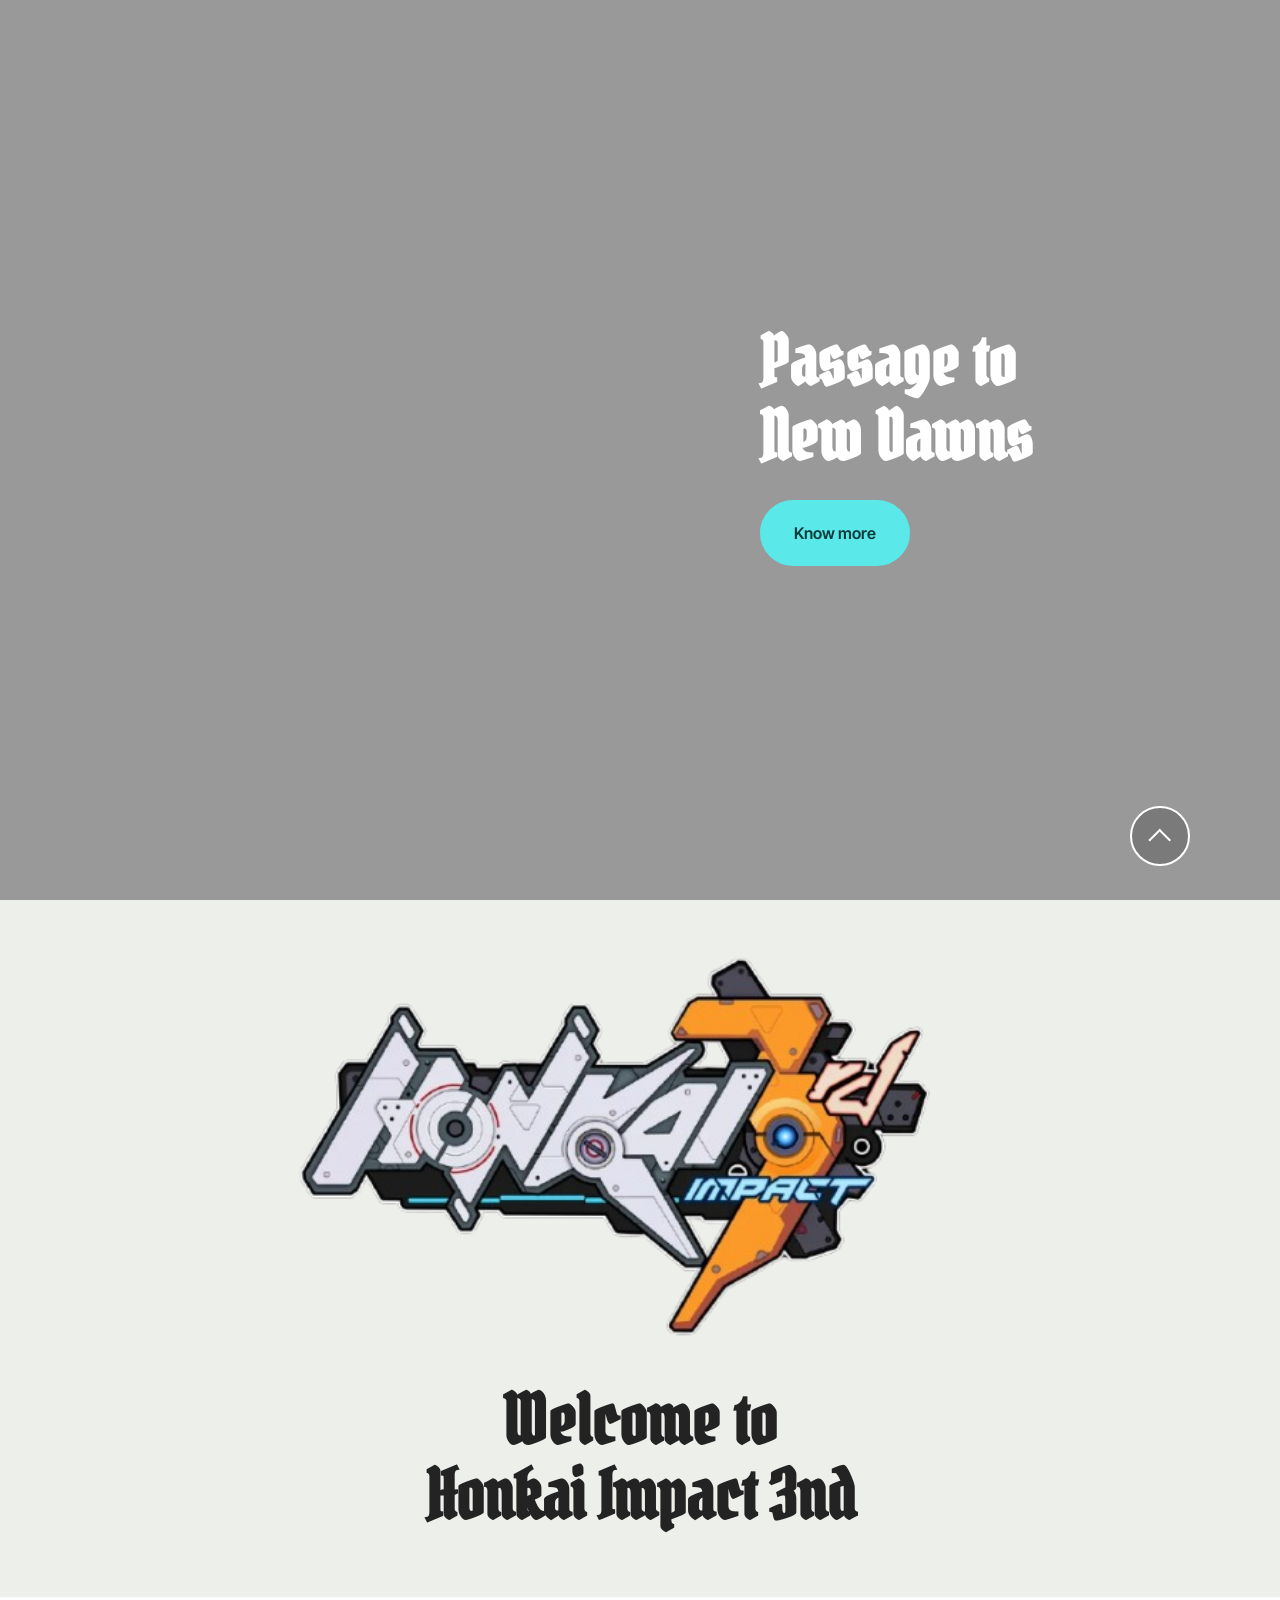
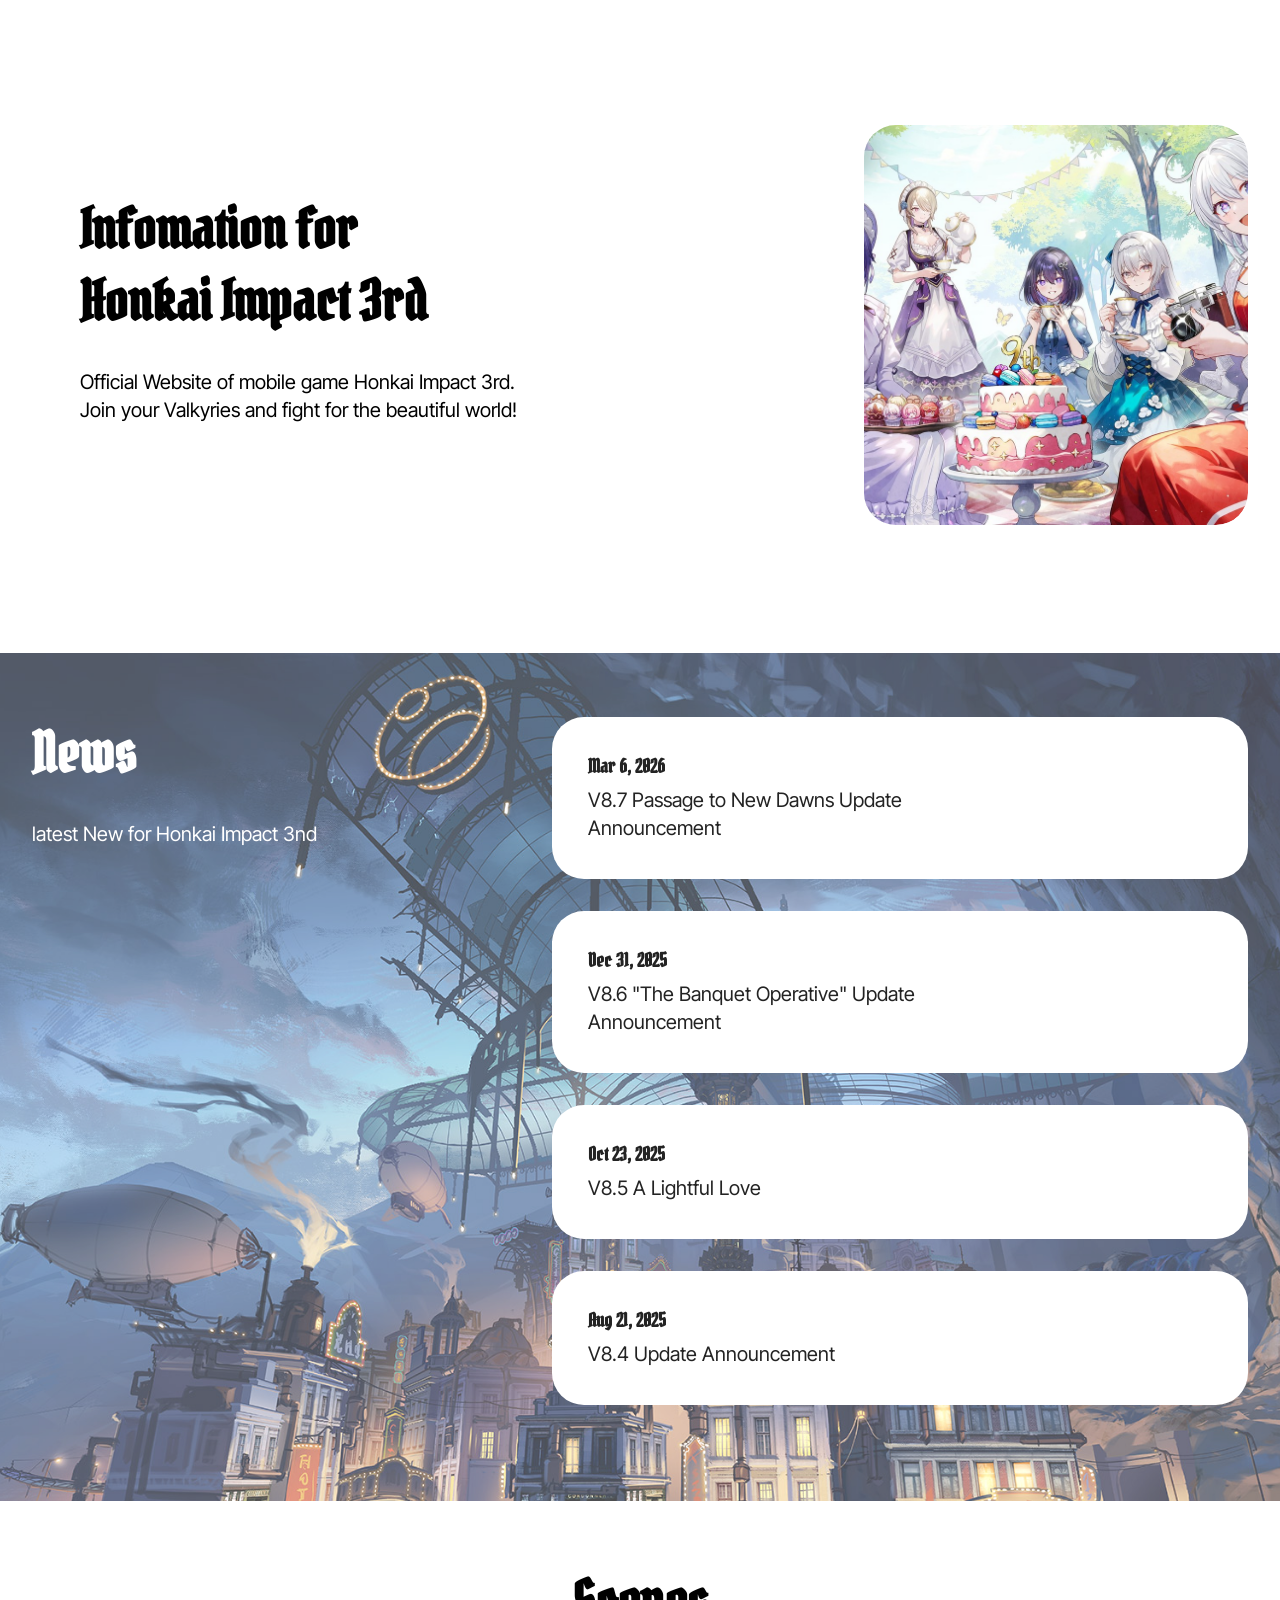
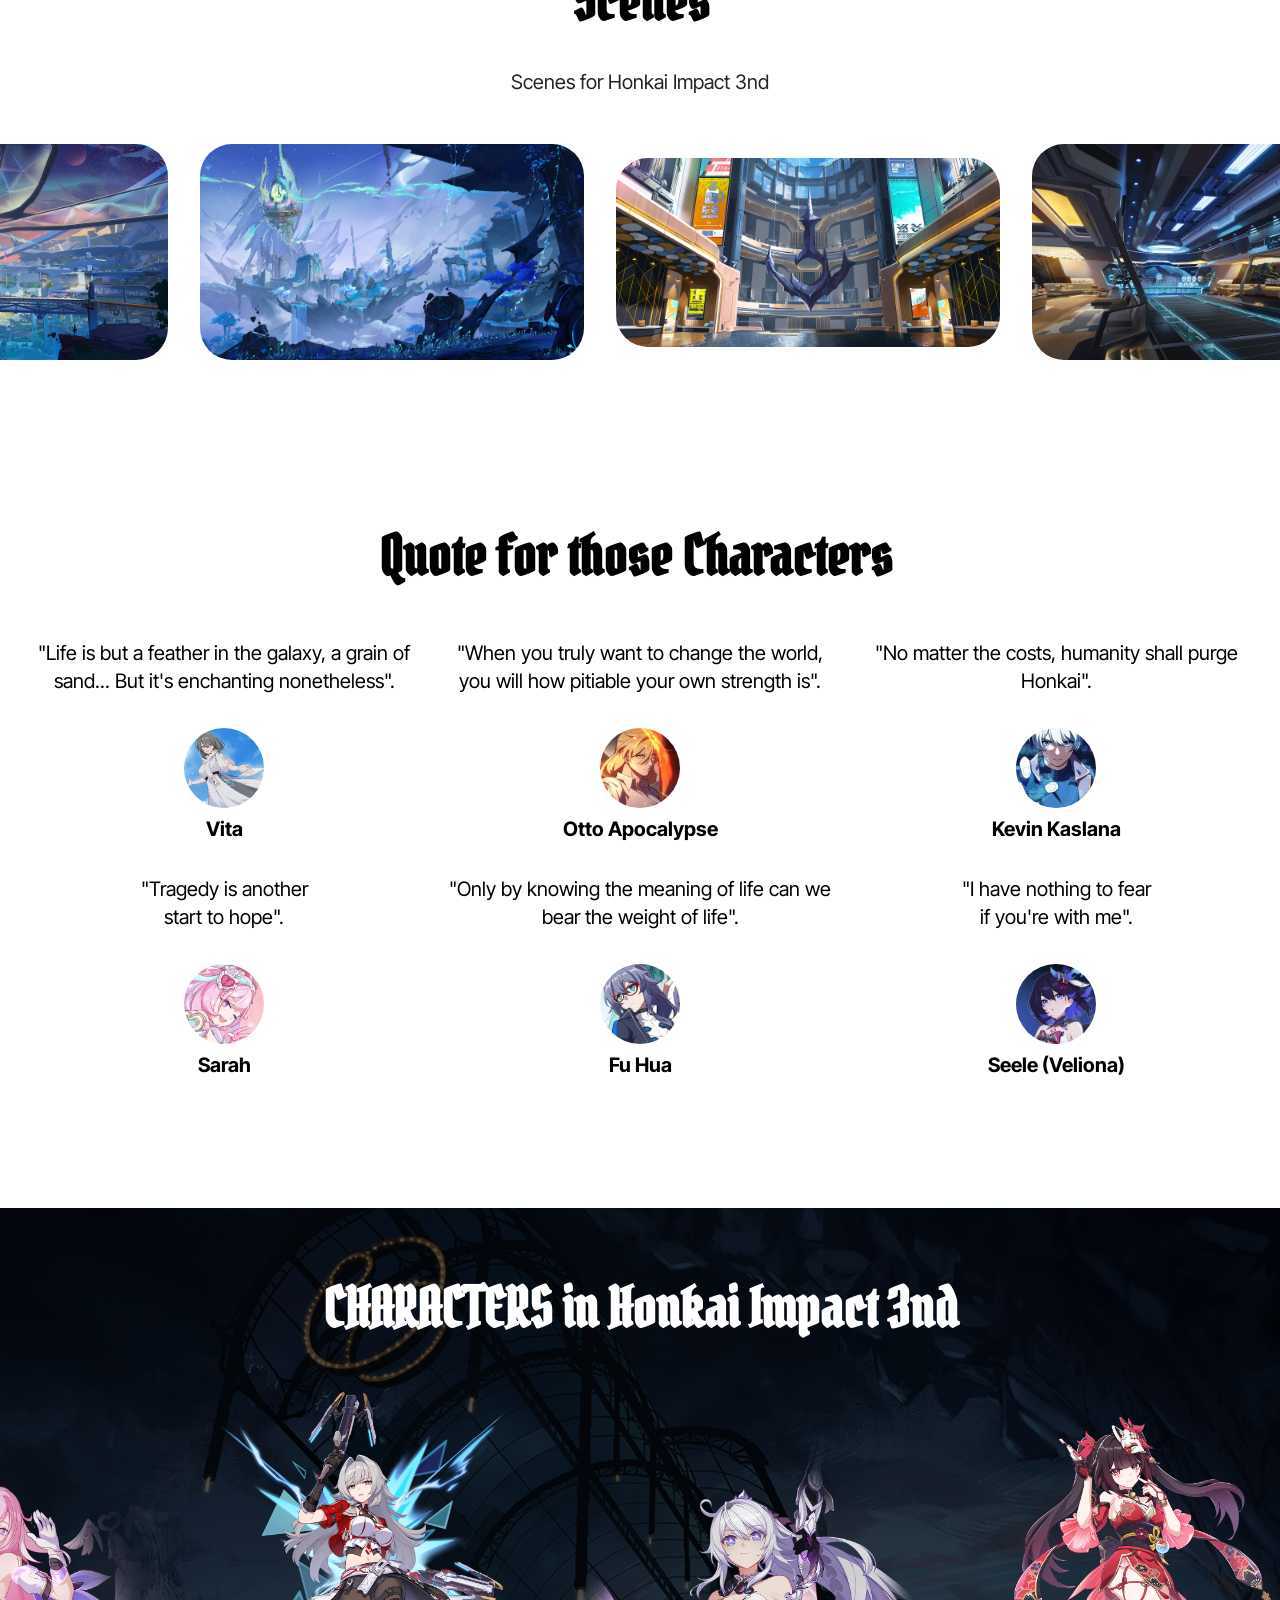
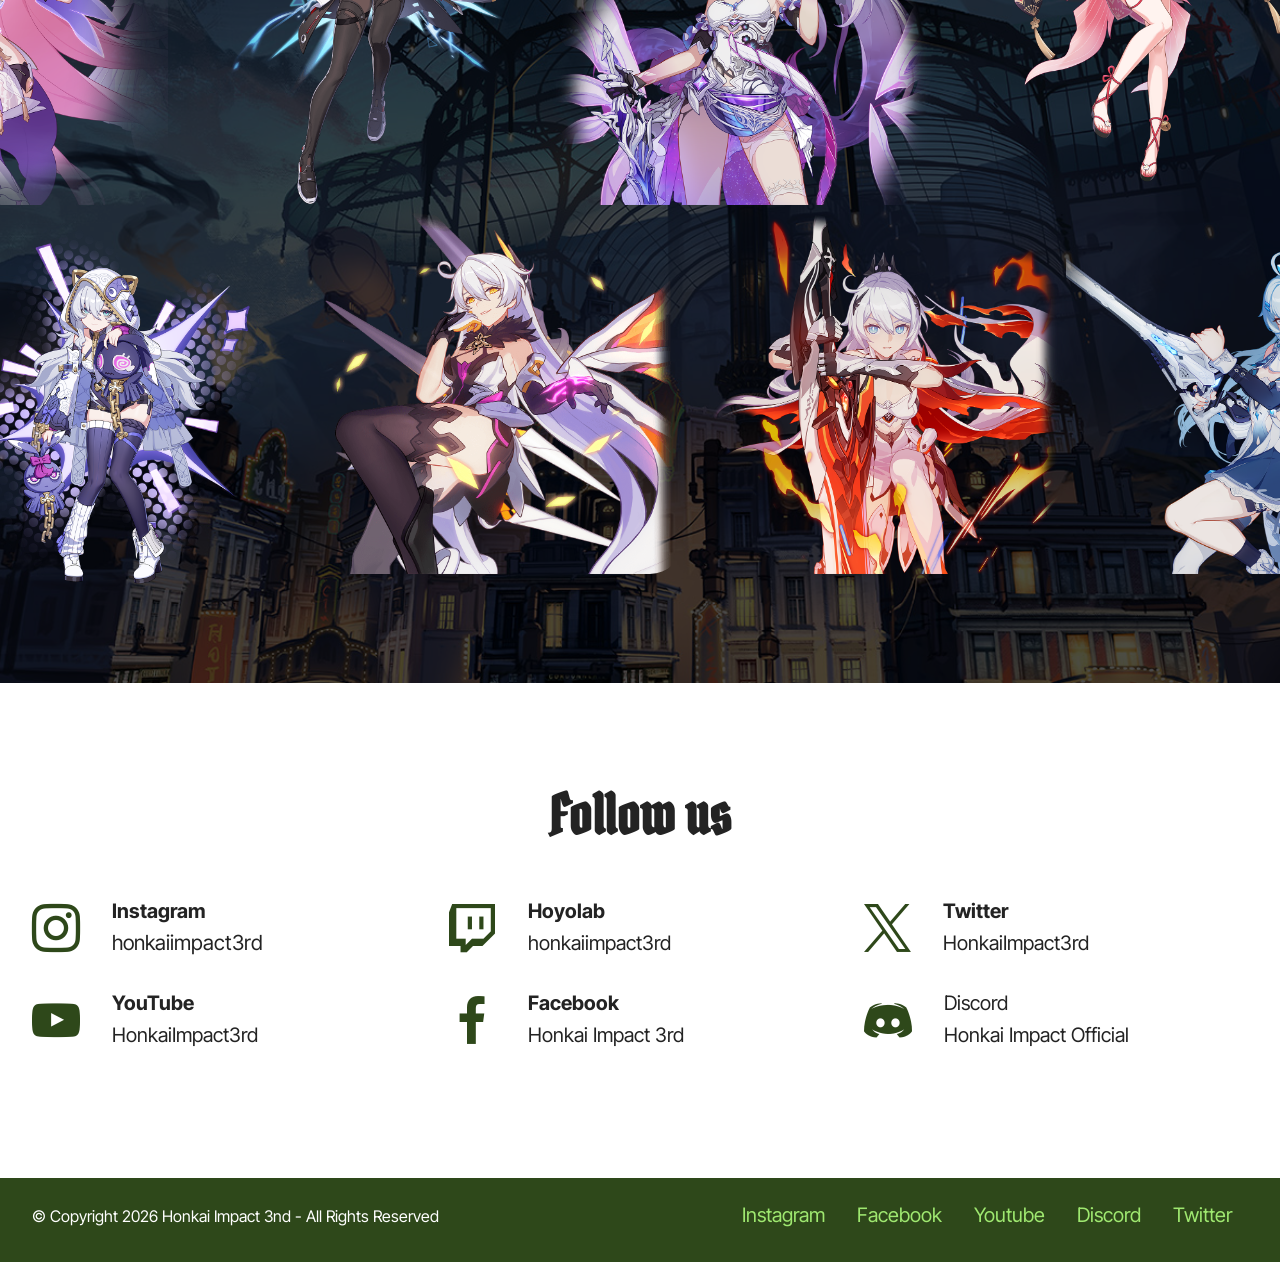
<file: index.html>
<!DOCTYPE html>
<html  >
<head>
  <!-- Site made with Mobirise Website Builder v6.1.12, https://mobirise.com -->
  <meta charset="UTF-8">
  <meta http-equiv="X-UA-Compatible" content="IE=edge">
  <meta name="generator" content="Mobirise v6.1.12, mobirise.com">
  <meta name="viewport" content="width=device-width, initial-scale=1, minimum-scale=1">
  <link rel="shortcut icon" href="assets/images/0dd831ded4229ff468ec5feabbda33fe-6186383866364684048.png" type="image/x-icon">
  <meta name="description" content="">
  
  
  <title>Honkai Impact 3nd - Design by Jeremy</title>
  <link rel="stylesheet" href="assets/bootstrap/css/bootstrap.min.css">
  <link rel="stylesheet" href="assets/parallax/jarallax.css">
  <link rel="stylesheet" href="assets/animatecss/animate.css">
  <link rel="stylesheet" href="assets/socicon/css/styles.css">
  <link rel="stylesheet" href="assets/theme/css/style.css">
  <link rel="preload" href="https://fonts.googleapis.com/css?family=Pirata+One:400&display=swap" as="style" onload="this.onload=null;this.rel='stylesheet'">
  <noscript><link rel="stylesheet" href="https://fonts.googleapis.com/css?family=Pirata+One:400&display=swap"></noscript>
  <link rel="preload" href="https://fonts.googleapis.com/css?family=Inter+Tight:100,200,300,400,500,600,700,800,900,100i,200i,300i,400i,500i,600i,700i,800i,900i&display=swap" as="style" onload="this.onload=null;this.rel='stylesheet'">
  <noscript><link rel="stylesheet" href="https://fonts.googleapis.com/css?family=Inter+Tight:100,200,300,400,500,600,700,800,900,100i,200i,300i,400i,500i,600i,700i,800i,900i&display=swap"></noscript>
  <link rel="preload" as="style" href="assets/mobirise/css/mbr-additional.css?v=dGGQG8"><link rel="stylesheet" href="assets/mobirise/css/mbr-additional.css?v=dGGQG8" type="text/css">

  
  
  
</head>
<body>
  
  <section data-bs-version="5.1" class="header7 cid-vfZnvLHwXH mbr-fullscreen" data-bg-video="https://www.youtube.com/watch?v=1KqkQL4--dM" id="header7-e">

    

    <div class="mbr-fallback-image disabled"></div>
    <div class="mbr-overlay" style="opacity: 0.4; background-color: rgb(0, 0, 0);"></div>

    <div class="text-right container">
        <div class="row justify-content-end">
            <div class="col-12 col-lg-5">
                <h1 class="mbr-section-title mbr-fonts-style mb-3 display-1"><strong>Passage to<br>New Dawns</strong></h1>
                
                
                <div class="mbr-section-btn mt-3"><a class="btn btn-warning display-4" href="https://honkaiimpact3.hoyoverse.com/global/en-us/home">Know more</a></div>
            </div>
        </div>
    </div>
</section>

<section data-bs-version="5.1" class="image01 cid-vg4fKy0bv8" id="image01-n">
  

  
  

  <div class="container">
    <div class="row justify-content-center">
      <div class="col-12 col-lg-7">
        <div class="image-wrapper mb-4">
          <img class="w-100" src="assets/images/printable-high-resolution-honkai-impact-3rd-logos-that-i-v0-47r39lsqhic71-removebg-preview-1.png" alt="Mobirise Website Builder">
        </div>
        <h4 class="mbr-description mbr-fonts-style mb-3 align-center display-1"><strong>Welcome to</strong><div><strong>Honkai Impact 3nd</strong></div></h4>
        
      </div>
    </div>
  </div>
</section>

<section data-bs-version="5.1" class="start article05 cid-vfZCPCAnoU" id="article05-i">
  

  
  

  <div class="container">
    <div class="row justify-content-center align-items-center">
      <div class="col-12">
        <div class="card-wrapper">
          <div class="row">
            <div class="col-12 col-md-12 col-lg-4 image-wrapper">
              <img class="w-100" src="assets/images/640831955-18327191890217779-1919986561562345412-n.jpg" alt="Mobirise Website Builder">
            </div>
            <div class="col-12 col-lg col-md-12">
              <div class="text-wrapper align-left">
                <h1 class="mbr-section-title mbr-fonts-style mb-4 display-2"><strong>Infomation for<br>Honkai Impact 3rd</strong></h1>
                <p class="mbr-text mbr-fonts-style mb-4 display-7">
                  Official Website of mobile game Honkai Impact 3rd. <br>Join your Valkyries and fight for the beautiful world!<br>
                </p>
                
              </div>
            </div>
          </div>
        </div>
      </div>
    </div>
  </div>
</section>

<section data-bs-version="5.1" class="people01 cid-vfZwsepDuG mbr-parallax-background" id="people01-g">
  

  <div class="mbr-overlay" style="opacity: 0.3; background-color: rgb(255, 255, 255);"></div>

  <div class="container">
    <div class="row">
      <div class="col-lg-5 mb-5">
        <h3 class="mbr-section-maintitle mbr-fonts-style mb-4 display-2">
          <strong>News</strong></h3>
        <p class="mbr-section-maintext mbr-fonts-style mb-4 display-7">latest New for Honkai Impact 3nd<br>
        </p>

        
      </div>

      <div class="col-lg-7">
        <div class="item features-without-image">
          <div class="item-wrapper">
            <div class="row align-items-center">
              <div class="col-md-7">
                <div class="align-left">
                  <h1 class="mbr-section-title mbr-fonts-style mb-2 display-5">
                    <strong>Mar 6, 2026</strong></h1>
                  
                  <p class="mbr-section-text mbr-fonts-style mb-0 display-7">V8.7 Passage to New Dawns Update Announcement</p>
                </div>
              </div>

              <div class="col-md-5">
                
              </div>
            </div>
          </div>
        </div>
        <div class="item features-without-image">
          <div class="item-wrapper">
            <div class="row align-items-center">
              <div class="col-md-7">
                <div class="align-left">
                  <h1 class="mbr-section-title mbr-fonts-style mb-2 display-5">
                    <strong>Dec 31, 2025</strong></h1>
                  
                  <p class="mbr-section-text mbr-fonts-style mb-0 display-7">V8.6 "The Banquet Operative" Update Announcement<br>
                  </p>
                </div>
              </div>

              <div class="col-md-5">
                
              </div>
            </div>
          </div>
        </div><div class="item features-without-image">
          <div class="item-wrapper">
            <div class="row align-items-center">
              <div class="col-md-7">
                <div class="align-left">
                  <h1 class="mbr-section-title mbr-fonts-style mb-2 display-5">
                    <strong>Oct 23, 2025</strong></h1>
                  
                  <p class="mbr-section-text mbr-fonts-style mb-0 display-7">
                    V8.5 A Lightful Love<br>
                  </p>
                </div>
              </div>

              <div class="col-md-5">
                
              </div>
            </div>
          </div>
        </div>
        <div class="item features-without-image">
          <div class="item-wrapper">
            <div class="row align-items-center">
              <div class="col-md-7">
                <div class="align-left">
                  <h1 class="mbr-section-title mbr-fonts-style mb-2 display-5">
                    <strong>Aug 21, 2025</strong></h1>
                  
                  <p class="mbr-section-text mbr-fonts-style mb-0 display-7">V8.4 Update Announcement<br>
                  </p>
                </div>
              </div>

              <div class="col-md-5">
                
              </div>
            </div>
          </div>
        </div>
      </div>
    </div>
  </div>
</section>

<section data-bs-version="5.1" class="gallery07 cid-vfZAAKQfuY" id="gallery07-h">
  
  
  <div class="container-fluid gallery-wrapper">
    <div class="row justify-content-center">
      <div class="col-12 content-head">
        <div class="mbr-section-head mb-5">
          <h4 class="mbr-section-title mbr-fonts-style align-center mb-0 display-2">
            <strong>Scenes</strong></h4>
          <h5 class="mbr-section-subtitle mbr-fonts-style align-center mb-0 mt-4 display-7">Scenes for Honkai Impact 3nd</h5>
        </div>
      </div>
    </div>
    <div class="grid-container">
      <div class="grid-container-3 moving-left" style="transform: translate3d(-200px, 0px, 0px);">
        <div class="grid-item">
          <img src="assets/images/1ce6e80b64de85326a371620c43537b4-6562611979440444000.jpg" alt="Mobirise Website Builder">
        </div>
        <div class="grid-item">
          <img src="assets/images/421fe0473cd75867a9947e1a3e5497f3-7164544037939795000.jpg" alt="Mobirise Website Builder">
        </div>
        <div class="grid-item">
          <img src="assets/images/a55872951be9fd7312335da8a267a10c-4259813837743681000.jpg" alt="Mobirise Website Builder">
        </div>
        <div class="grid-item">
          <img src="assets/images/c32fc4efa8067ef7aa73f333e426fa15-5233802129567585000.jpg" alt="Mobirise Website Builder">
        </div>
      </div>
    </div>
  </div>
</section>

<section data-bs-version="5.1" class="people05 cid-vfZDpOIOq2" id="people05-k">
	

	
	
	<div class="container">
		<div class="row mb-5 justify-content-center">
			<div class="col-12 mb-0 content-head">
				<h3 class="mbr-section-title mbr-fonts-style align-center mb-0 display-2">
					<strong>Quote for those Characters&nbsp;</strong></h3>
				
			</div>
		</div>
		<div class="row">
			
			
			
			<div class="item features-without-image col-12 col-md-6 col-lg-4 active">
				<div class="item-wrapper">
					<div class="card-box align-left">
						<p class="card-text mbr-fonts-style display-7">
							"Life is but a feather in the galaxy, a grain of sand... But it's enchanting nonetheless".
						</p>
						<div class="img-wrapper mt-4 mb-2">
							<img src="assets/images/sshc-vita.webp" data-slide-to="0" data-bs-slide-to="0" alt="">
						</div>
						<h5 class="card-title mbr-fonts-style display-7">
							<strong>Vita</strong>
						</h5>
					</div>
				</div>
			</div><div class="item features-without-image col-12 col-md-6 col-lg-4">
				<div class="item-wrapper">
					<div class="card-box align-left">
						<p class="card-text mbr-fonts-style display-7">
							"When you truly want to change the world, you will how pitiable your own strength is".
						</p>
						<div class="img-wrapper mt-4 mb-2">
							<img src="assets/images/ottopfp-2.webp" data-slide-to="1" data-bs-slide-to="1" alt="">
						</div>
						<h5 class="card-title mbr-fonts-style display-7"><strong>Otto Apocalypse</strong></h5>
					</div>
				</div>
			</div>
			
			<div class="item features-without-image col-12 col-md-6 col-lg-4">
				<div class="item-wrapper">
					<div class="card-box align-left">
						<p class="card-text mbr-fonts-style display-7">
							"No matter the costs, humanity shall purge Honkai".
						</p>
						<div class="img-wrapper mt-4 mb-2">
							<img src="assets/images/images-1.webp" alt="" data-slide-to="2" data-bs-slide-to="2">
						</div>
						<h5 class="card-title mbr-fonts-style display-7"><strong>Kevin Kaslana</strong></h5>
					</div>
				</div>
			</div><div class="item features-without-image col-12 col-md-6 col-lg-4">
				<div class="item-wrapper">
					<div class="card-box align-left">
						<p class="card-text mbr-fonts-style display-7">
							"Tragedy is another <br>start to hope".
						</p>
						<div class="img-wrapper mt-4 mb-2">
							<img src="assets/images/elysia-gets-new-honkai-impact-3rd-battlesuit-in-86.webp" alt="" data-slide-to="3" data-bs-slide-to="3">
						</div>
						<h5 class="card-title mbr-fonts-style display-7">
							<strong>Sarah</strong>
						</h5>
					</div>
				</div>
			</div><div class="item features-without-image col-12 col-md-6 col-lg-4">
				<div class="item-wrapper">
					<div class="card-box align-left">
						<p class="card-text mbr-fonts-style display-7">
							"Only by knowing the meaning of life can we bear the weight of life".
						</p>
						<div class="img-wrapper mt-4 mb-2">
							<img src="assets/images/images.webp" data-slide-to="4" data-bs-slide-to="4" alt="">
						</div>
						<h5 class="card-title mbr-fonts-style display-7"><strong>Fu Hua</strong></h5>
					</div>
				</div>
			</div><div class="item features-without-image col-12 col-md-6 col-lg-4">
				<div class="item-wrapper">
					<div class="card-box align-left">
						<p class="card-text mbr-fonts-style display-7">
							"I have nothing to fear <br>if you're with me".
						</p>
						<div class="img-wrapper mt-4 mb-2">
							<img src="assets/images/images-2.webp" data-slide-to="6" data-bs-slide-to="0" alt="">
						</div>
						<h5 class="card-title mbr-fonts-style display-7"><strong>Seele (Veliona)</strong></h5>
					</div>
				</div>
			</div>
		</div>
	</div>
</section>

<section data-bs-version="5.1" class="gallery4 cid-vfZseGHvAk mbr-parallax-background" id="gallery04-f">
  
  <div class="mbr-overlay"></div>
  <div class="container-fluid gallery-wrapper">
    <div class="row justify-content-center">
      <div class="col-12 content-head">
        <div class="mbr-section-head mb-5">
          <h4 class="mbr-section-title mbr-fonts-style align-center mb-0 display-2"><strong>CHARACTERS in Honkai Impact 3nd</strong></h4>
          
        </div>
      </div>
    </div>
    <div class="grid-container">
      <div class="grid-container-1" style="transform: translate3d(-200px, 0px, 0px);">
        <div class="grid-item">
          <img src="assets/images/0dd831ded4229ff468ec5feabbda33fe-6186383866364684000.png" alt="Mobirise Website Builder">
        </div>
        <div class="grid-item">
          <img src="assets/images/3ae56ba163f94c4be4839ad7f05a9c83-4831044700843753000.png" alt="Mobirise Website Builder">
        </div>
        <div class="grid-item">
          <img src="assets/images/4c4c03e6c3e928fc69442f569e349cfd-466112655063968830.png" alt="Mobirise Website Builder">
        </div>
        <div class="grid-item">
          <img src="assets/images/44f621cde5cf20f707dab87ff0e6023b-4824979143549477000.png" alt="Mobirise Website Builder">
        </div>
      </div>
      <div class="grid-container-2" style="transform: translate3d(-70px, 0px, 0px);">
        <div class="grid-item">
          <img src="assets/images/58418358391aa1f8cf18f05d66fc335e-3600624031053557000.png" alt="Mobirise Website Builder">
        </div>
        <div class="grid-item">
          <img src="assets/images/2020061821061743088.png" alt="Mobirise Website Builder">
        </div>
        <div class="grid-item">
          <img src="assets/images/2021081119171972528.png" alt="Mobirise Website Builder">
        </div>
        <div class="grid-item">
          <img src="assets/images/ac3eac653887ce7e79eec791c1c83266-8312533095319357000.png" alt="Mobirise Website Builder">
        </div>
      </div>
    </div>
  </div>
</section>

<section data-bs-version="5.1" class="social02 cid-vfYN3hVE7H" id="social02-8">
	

	
	
	<div class="container">
		<div class="row justify-content-center">
			<div class="col-12 content-head">
				<div class="mb-5">
					<h5 class="mbr-section-title mbr-fonts-style align-center mb-0 display-2">
						<strong>Follow us</strong>
					</h5>
					
				</div>
			</div>
		</div>
		<div class="row">
			<div class="item features-without-image col-12 col-md-6 col-lg-4 active">
				<div class="item-wrapper">
					<span class="mbr-iconfont m-auto socicon-instagram socicon"></span>
					<div class="card-box">
						<h4 class="card-title mbr-fonts-style mb-1 display-7">
							<strong>Instagram</strong>
						</h4>
						<h5 class="card-text mbr-fonts-style display-7"><div><span style="font-size: 1.3rem;">honkaiimpact3rd</span><br></div></h5>
					</div>
				</div>
			</div>
			<div class="item features-without-image col-12 col-md-6 col-lg-4">
				<div class="item-wrapper">
					<span class="mbr-iconfont m-auto socicon-twitch socicon"></span>
					<div class="card-box">
						<h4 class="card-title mbr-fonts-style mb-1 display-7">
							<strong>Hoyolab</strong></h4>
						<h5 class="card-text mbr-fonts-style display-7">
							honkaiimpact3rd
						</h5>
					</div>
				</div>
			</div>
			<div class="item features-without-image col-12 col-md-6 col-lg-4">
				<div class="item-wrapper">
					<span class="mbr-iconfont m-auto socicon-twitter socicon"></span>
					<div class="card-box">
						<h4 class="card-title mbr-fonts-style mb-1 display-7">
							<strong>Twitter</strong>
						</h4>
						<h5 class="card-text mbr-fonts-style display-7">HonkaiImpact3rd
						</h5>
					</div>
				</div>
			</div><div class="item features-without-image col-12 col-md-6 col-lg-4">
				<div class="item-wrapper">
					<span class="mbr-iconfont m-auto socicon-youtube socicon"></span>
					<div class="card-box">
						<h4 class="card-title mbr-fonts-style mb-1 display-7">
							<strong>YouTube</strong>
						</h4>
						<h5 class="card-text mbr-fonts-style display-7">HonkaiImpact3rd</h5>
					</div>
				</div>
			</div><div class="item features-without-image col-12 col-md-6 col-lg-4">
				<div class="item-wrapper">
					<span class="mbr-iconfont m-auto socicon-facebook socicon"></span>
					<div class="card-box">
						<h4 class="card-title mbr-fonts-style mb-1 display-7">
							<strong>Facebook</strong>
						</h4>
						<h5 class="card-text mbr-fonts-style display-7">Honkai Impact 3rd</h5>
					</div>
				</div>
			</div>
			
			
			<div class="item features-without-image col-12 col-md-6 col-lg-4">
				<div class="item-wrapper">
					<span class="mbr-iconfont m-auto socicon-discord socicon"></span>
					<div class="card-box">
						<h4 class="card-title mbr-fonts-style mb-1 display-7">Discord</h4>
						<h5 class="card-text mbr-fonts-style display-7">
							Honkai Impact Official</h5>
					</div>
				</div>
			</div>
		</div>
	</div>
</section>

<section data-bs-version="5.1" class="footer2 cid-vfYNeMt1TI" once="footers" id="footer02-9">
    

    
    

    <div class="container">
        <div class="row">
            <div class="col-12 col-lg-6 center mt-2 mb-3">
                <p class="mbr-fonts-style copyright mb-0 display-4">
                    © Copyright 2026 Honkai Impact 3nd - All Rights Reserved
                </p>
            </div>
            <div class="col-12 col-lg-6 center">
                <div class="row-links mt-2 mb-3">
                    <ul class="row-links-soc">
                        
                        
                        
                        
                    <li class="row-links-soc-item mbr-fonts-style display-7">
                            <a href="https://www.instagram.com/honkaiimpact3rd/" class="text-primary">Instagram</a>
                        </li><li class="row-links-soc-item mbr-fonts-style display-7"><a href="https://www.facebook.com/global.honkaiimpact/" class="text-primary">Facebook</a></li><li class="row-links-soc-item mbr-fonts-style display-7"><a href="https://www.youtube.com/channel/UCko6H6LokKM__B03i5_vBQQ" class="text-primary">Youtube</a></li><li class="row-links-soc-item mbr-fonts-style display-7"><a href="https://discord.gg/hi3" class="text-primary">Discord</a></li><li class="row-links-soc-item mbr-fonts-style display-7"><a href="https://x.com/HonkaiImpact3rd" class="text-primary">Twitter</a></li></ul>
                </div>
            </div>
        </div>
    </div>
</section>
  
 <div id="scrollToTop" class="scrollToTop mbr-arrow-up"><a style="text-align: center;"><i class="mbr-arrow-up-icon mbr-arrow-up-icon-cm cm-icon cm-icon-smallarrow-up"></i></a></div>
    <input name="animation" type="hidden">
  </body>
</html>
</file>
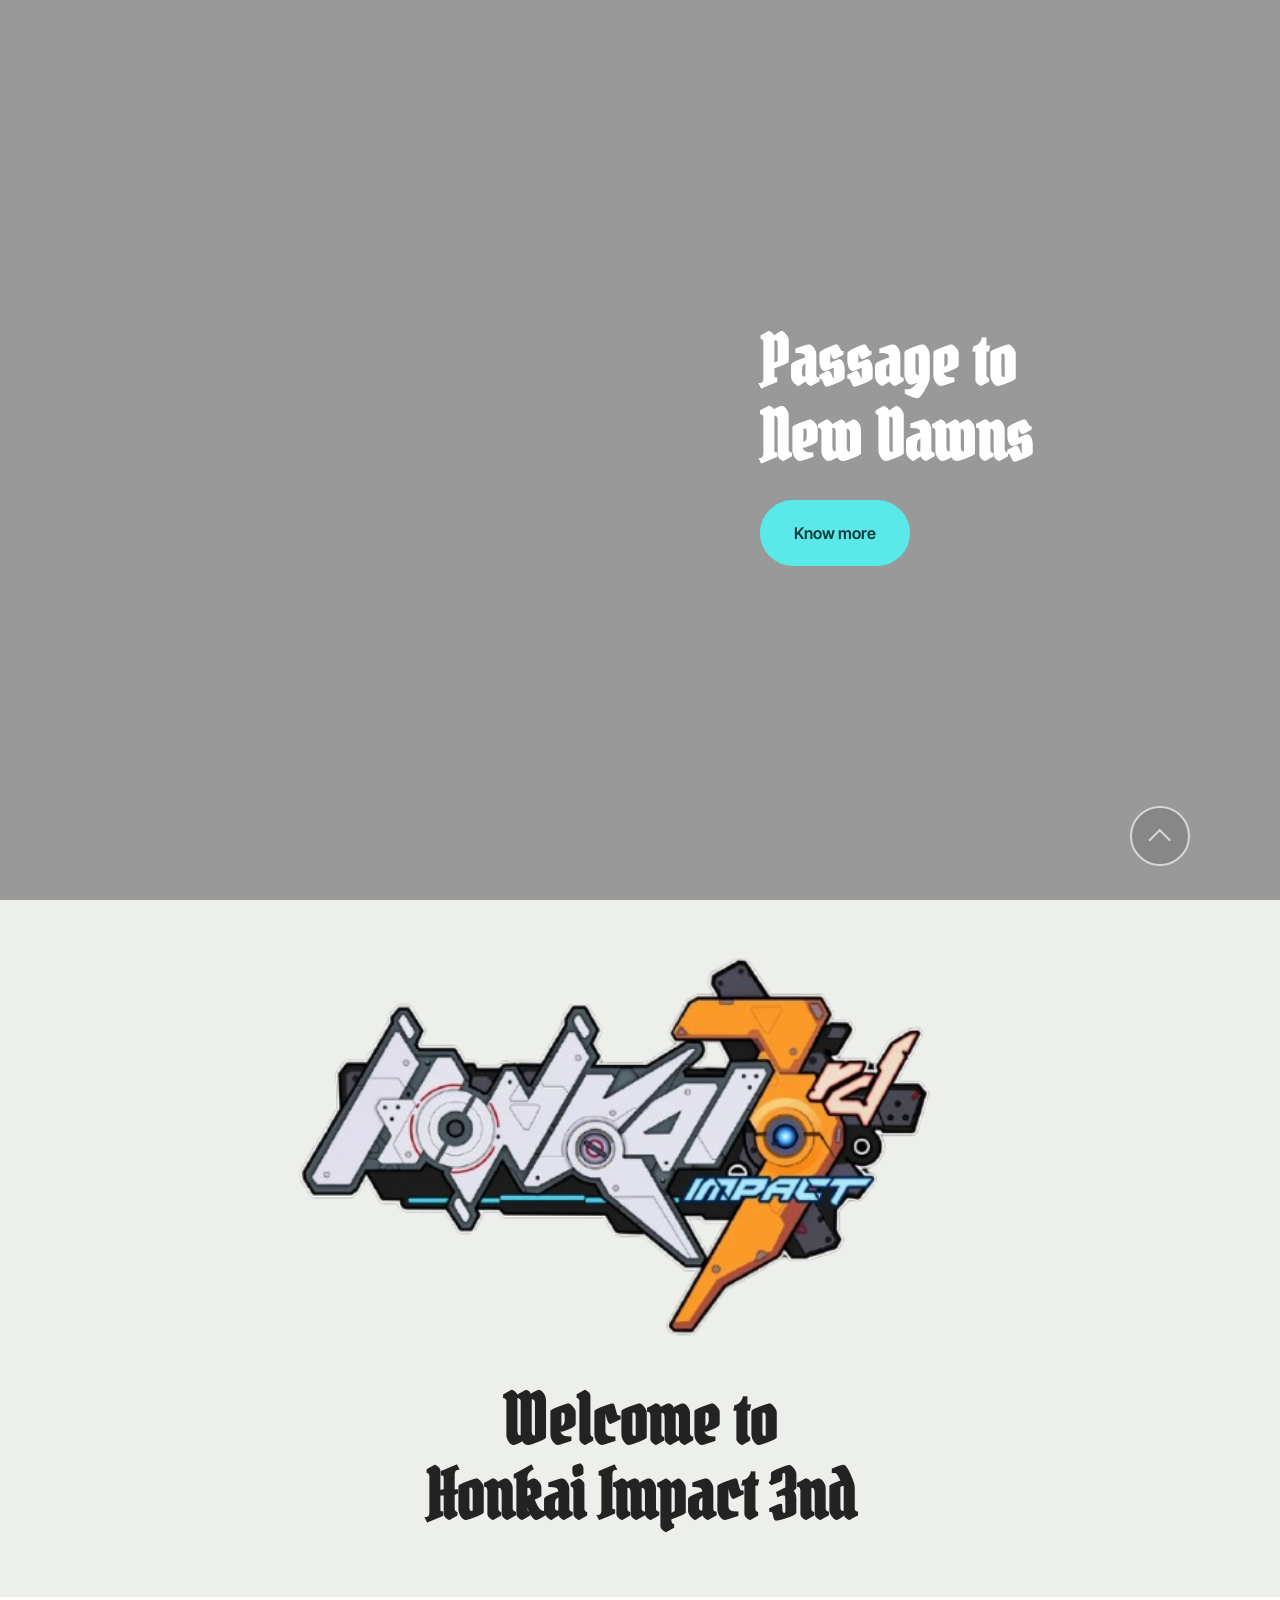
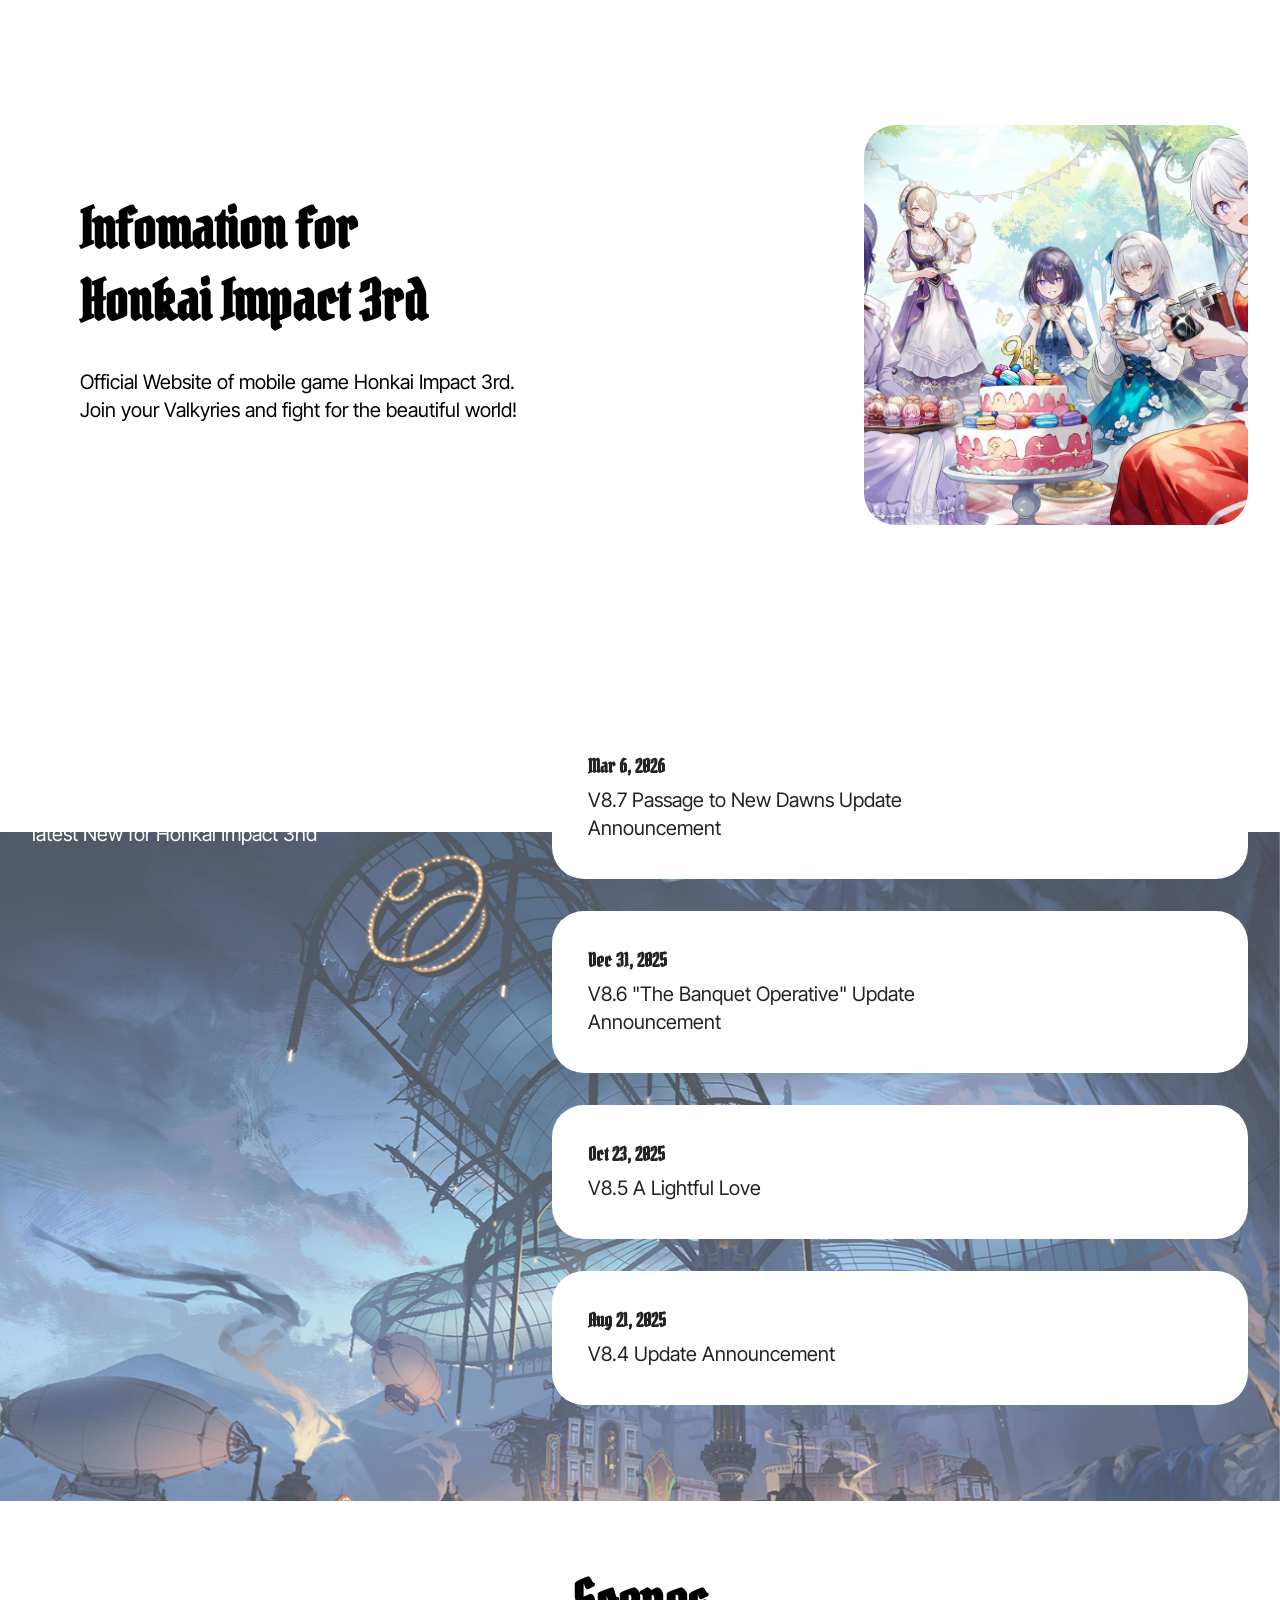
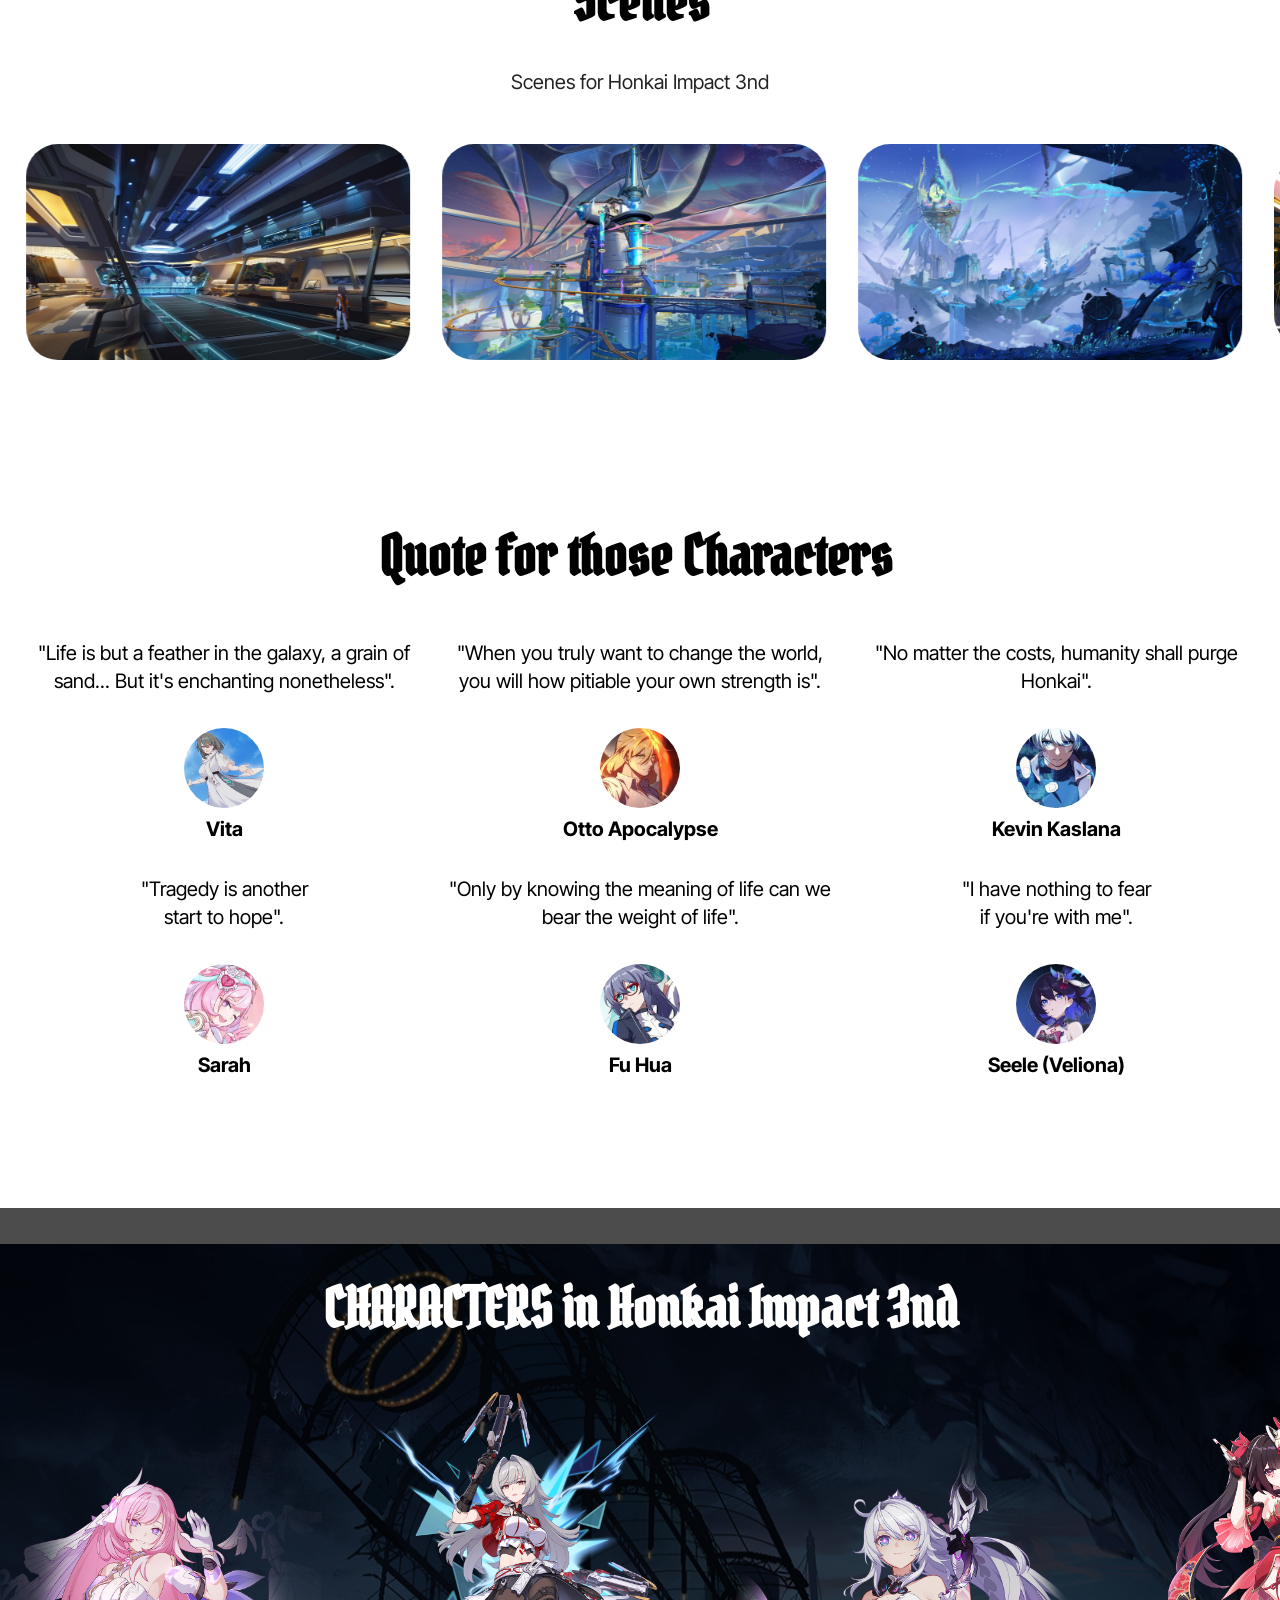
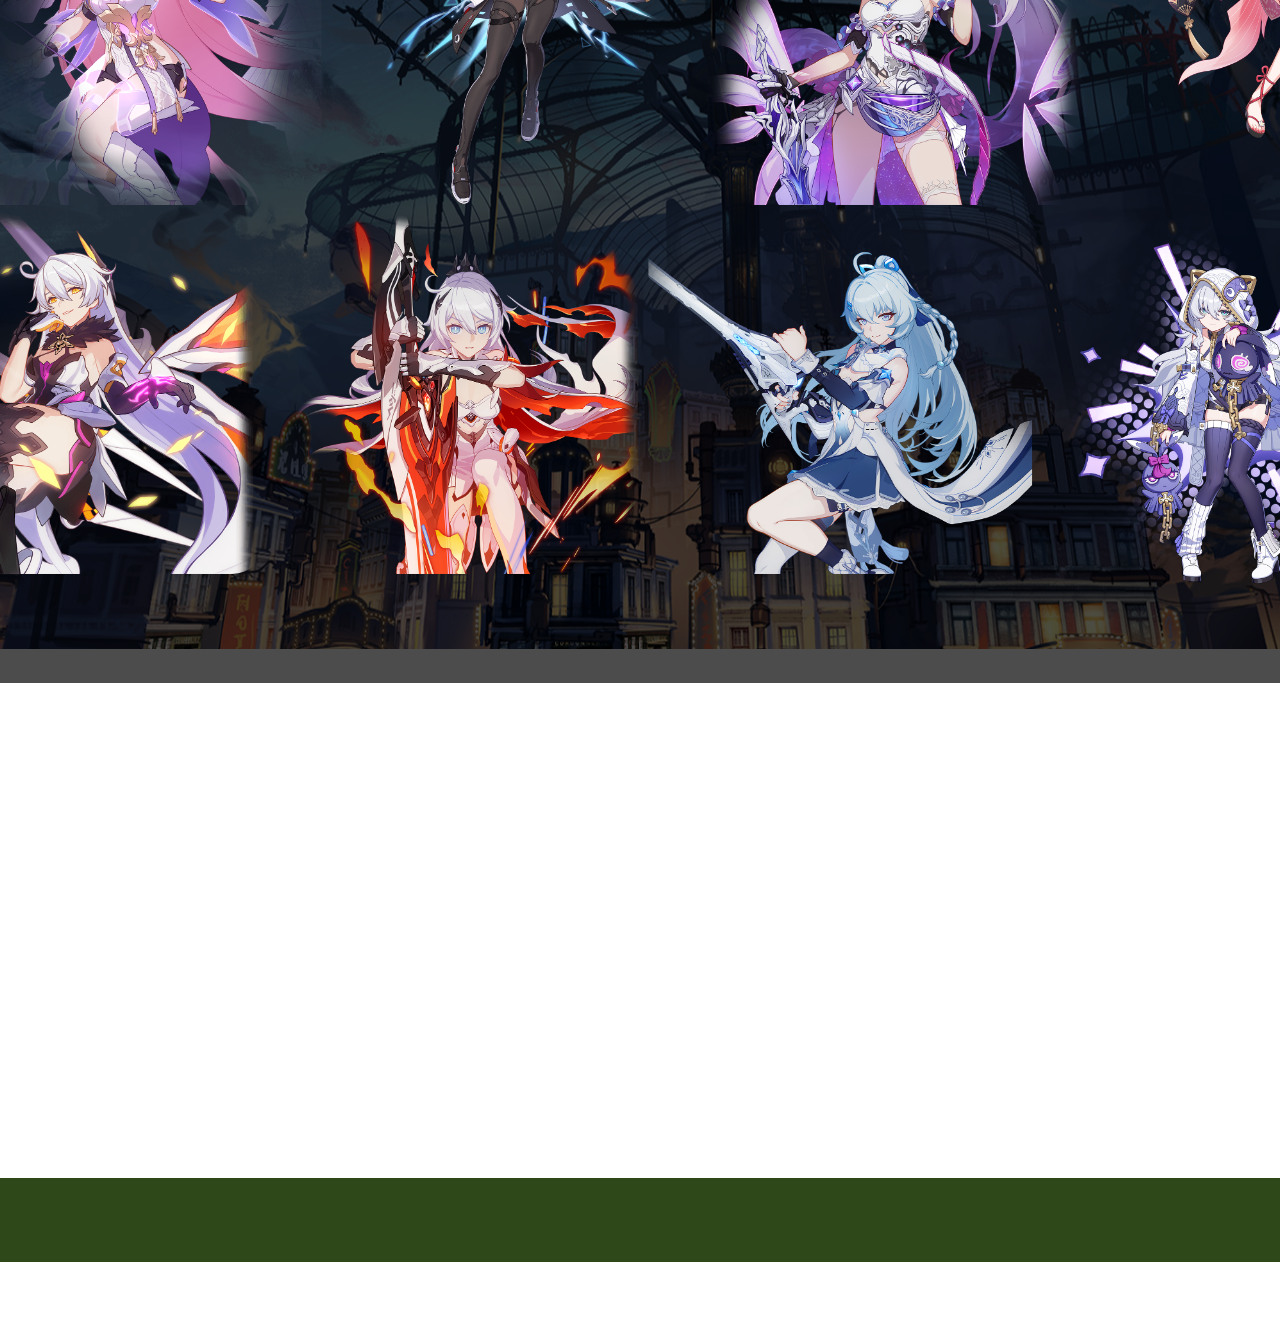
<file: jryhk3tw.html>
<!DOCTYPE html>
<html  >
<head>
  <!-- Site made with Mobirise Website Builder v6.1.12, https://mobirise.com -->
  <meta charset="UTF-8">
  <meta http-equiv="X-UA-Compatible" content="IE=edge">
  <meta name="generator" content="Mobirise v6.1.12, mobirise.com">
  <meta name="twitter:card" content="summary_large_image"/>
  <meta name="twitter:image:src" content="assets/images/jryhk3tw-meta.png">
  <meta property="og:image" content="assets/images/jryhk3tw-meta.png">
  <meta name="twitter:title" content="Honkai Impact 3nd - Design by Jeremy">
  <meta name="viewport" content="width=device-width, initial-scale=1, minimum-scale=1">
  <link rel="shortcut icon" href="assets/images/0dd831ded4229ff468ec5feabbda33fe-6186383866364684048.png" type="image/x-icon">
  <meta name="description" content="This is a Testing Design Honkai Impact 3 Website for my Assignment">
  
  
  <title>Honkai Impact 3nd - Design by Jeremy</title>
  <link rel="stylesheet" href="assets/bootstrap/css/bootstrap.min.css">
  <link rel="stylesheet" href="assets/parallax/jarallax.css">
  <link rel="stylesheet" href="assets/animatecss/animate.css">
  <link rel="stylesheet" href="assets/socicon/css/styles.css">
  <link rel="stylesheet" href="assets/theme/css/style.css">
  <link rel="preload" href="https://fonts.googleapis.com/css?family=Pirata+One:400&display=swap" as="style" onload="this.onload=null;this.rel='stylesheet'">
  <noscript><link rel="stylesheet" href="https://fonts.googleapis.com/css?family=Pirata+One:400&display=swap"></noscript>
  <link rel="preload" href="https://fonts.googleapis.com/css?family=Inter+Tight:100,200,300,400,500,600,700,800,900,100i,200i,300i,400i,500i,600i,700i,800i,900i&display=swap" as="style" onload="this.onload=null;this.rel='stylesheet'">
  <noscript><link rel="stylesheet" href="https://fonts.googleapis.com/css?family=Inter+Tight:100,200,300,400,500,600,700,800,900,100i,200i,300i,400i,500i,600i,700i,800i,900i&display=swap"></noscript>
  <link rel="preload" as="style" href="assets/mobirise/css/mbr-additional.css?v=VcBwwL"><link rel="stylesheet" href="assets/mobirise/css/mbr-additional.css?v=VcBwwL" type="text/css">

  
  
  
</head>
<body>
  
  <section data-bs-version="5.1" class="header7 cid-vfZnvLHwXH mbr-fullscreen" data-bg-video="https://www.youtube.com/watch?v=1KqkQL4--dM" id="header7-e">

    

    <div class="mbr-fallback-image disabled"></div>
    <div class="mbr-overlay" style="opacity: 0.4; background-color: rgb(0, 0, 0);"></div>

    <div class="text-right container">
        <div class="row justify-content-end">
            <div class="col-12 col-lg-5">
                <h1 class="mbr-section-title mbr-fonts-style mb-3 display-1"><strong>Passage to<br>New Dawns</strong></h1>
                
                
                <div class="mbr-section-btn mt-3"><a class="btn btn-warning display-4" href="https://honkaiimpact3.hoyoverse.com/global/en-us/home">Know more</a></div>
            </div>
        </div>
    </div>
</section>

<section data-bs-version="5.1" class="image01 cid-vg4fKy0bv8" id="image01-n">
  

  
  

  <div class="container">
    <div class="row justify-content-center">
      <div class="col-12 col-lg-7">
        <div class="image-wrapper mb-4">
          <img class="w-100" src="assets/images/printable-high-resolution-honkai-impact-3rd-logos-that-i-v0-47r39lsqhic71-removebg-preview-1.png" alt="Mobirise Website Builder">
        </div>
        <h4 class="mbr-description mbr-fonts-style mb-3 align-center display-1"><strong>Welcome to</strong><div><strong>Honkai Impact 3nd</strong></div></h4>
        
      </div>
    </div>
  </div>
</section>

<section data-bs-version="5.1" class="start article05 cid-vfZCPCAnoU" id="article05-i">
  

  
  

  <div class="container">
    <div class="row justify-content-center align-items-center">
      <div class="col-12">
        <div class="card-wrapper">
          <div class="row">
            <div class="col-12 col-md-12 col-lg-4 image-wrapper">
              <img class="w-100" src="assets/images/640831955-18327191890217779-1919986561562345412-n.jpg" alt="Mobirise Website Builder">
            </div>
            <div class="col-12 col-lg col-md-12">
              <div class="text-wrapper align-left">
                <h1 class="mbr-section-title mbr-fonts-style mb-4 display-2"><strong>Infomation for<br>Honkai Impact 3rd</strong></h1>
                <p class="mbr-text mbr-fonts-style mb-4 display-7">
                  Official Website of mobile game Honkai Impact 3rd. <br>Join your Valkyries and fight for the beautiful world!<br>
                </p>
                
              </div>
            </div>
          </div>
        </div>
      </div>
    </div>
  </div>
</section>

<section data-bs-version="5.1" class="people01 cid-vfZwsepDuG mbr-parallax-background" id="people01-g">
  

  <div class="mbr-overlay" style="opacity: 0.3; background-color: rgb(255, 255, 255);"></div>

  <div class="container">
    <div class="row">
      <div class="col-lg-5 mb-5">
        <h3 class="mbr-section-maintitle mbr-fonts-style mb-4 display-2">
          <strong>News</strong></h3>
        <p class="mbr-section-maintext mbr-fonts-style mb-4 display-7">latest New for Honkai Impact 3nd<br>
        </p>

        
      </div>

      <div class="col-lg-7">
        <div class="item features-without-image">
          <div class="item-wrapper">
            <div class="row align-items-center">
              <div class="col-md-7">
                <div class="align-left">
                  <h1 class="mbr-section-title mbr-fonts-style mb-2 display-5">
                    <strong>Mar 6, 2026</strong></h1>
                  
                  <p class="mbr-section-text mbr-fonts-style mb-0 display-7">V8.7 Passage to New Dawns Update Announcement</p>
                </div>
              </div>

              <div class="col-md-5">
                
              </div>
            </div>
          </div>
        </div>
        <div class="item features-without-image">
          <div class="item-wrapper">
            <div class="row align-items-center">
              <div class="col-md-7">
                <div class="align-left">
                  <h1 class="mbr-section-title mbr-fonts-style mb-2 display-5">
                    <strong>Dec 31, 2025</strong></h1>
                  
                  <p class="mbr-section-text mbr-fonts-style mb-0 display-7">V8.6 "The Banquet Operative" Update Announcement<br>
                  </p>
                </div>
              </div>

              <div class="col-md-5">
                
              </div>
            </div>
          </div>
        </div><div class="item features-without-image">
          <div class="item-wrapper">
            <div class="row align-items-center">
              <div class="col-md-7">
                <div class="align-left">
                  <h1 class="mbr-section-title mbr-fonts-style mb-2 display-5">
                    <strong>Oct 23, 2025</strong></h1>
                  
                  <p class="mbr-section-text mbr-fonts-style mb-0 display-7">
                    V8.5 A Lightful Love<br>
                  </p>
                </div>
              </div>

              <div class="col-md-5">
                
              </div>
            </div>
          </div>
        </div>
        <div class="item features-without-image">
          <div class="item-wrapper">
            <div class="row align-items-center">
              <div class="col-md-7">
                <div class="align-left">
                  <h1 class="mbr-section-title mbr-fonts-style mb-2 display-5">
                    <strong>Aug 21, 2025</strong></h1>
                  
                  <p class="mbr-section-text mbr-fonts-style mb-0 display-7">V8.4 Update Announcement<br>
                  </p>
                </div>
              </div>

              <div class="col-md-5">
                
              </div>
            </div>
          </div>
        </div>
      </div>
    </div>
  </div>
</section>

<section data-bs-version="5.1" class="gallery07 cid-vfZAAKQfuY" id="gallery07-h">
  
  
  <div class="container-fluid gallery-wrapper">
    <div class="row justify-content-center">
      <div class="col-12 content-head">
        <div class="mbr-section-head mb-5">
          <h4 class="mbr-section-title mbr-fonts-style align-center mb-0 display-2">
            <strong>Scenes</strong></h4>
          <h5 class="mbr-section-subtitle mbr-fonts-style align-center mb-0 mt-4 display-7">Scenes for Honkai Impact 3nd</h5>
        </div>
      </div>
    </div>
    <div class="grid-container">
      <div class="grid-container-3 moving-left" style="transform: translate3d(-200px, 0px, 0px);">
        <div class="grid-item">
          <img src="assets/images/1ce6e80b64de85326a371620c43537b4-6562611979440444000.jpg" alt="Mobirise Website Builder">
        </div>
        <div class="grid-item">
          <img src="assets/images/421fe0473cd75867a9947e1a3e5497f3-7164544037939795000.jpg" alt="Mobirise Website Builder">
        </div>
        <div class="grid-item">
          <img src="assets/images/a55872951be9fd7312335da8a267a10c-4259813837743681000.jpg" alt="Mobirise Website Builder">
        </div>
        <div class="grid-item">
          <img src="assets/images/c32fc4efa8067ef7aa73f333e426fa15-5233802129567585000.jpg" alt="Mobirise Website Builder">
        </div>
      </div>
    </div>
  </div>
</section>

<section data-bs-version="5.1" class="people05 cid-vfZDpOIOq2" id="people05-k">
	

	
	
	<div class="container">
		<div class="row mb-5 justify-content-center">
			<div class="col-12 mb-0 content-head">
				<h3 class="mbr-section-title mbr-fonts-style align-center mb-0 display-2">
					<strong>Quote for those Characters&nbsp;</strong></h3>
				
			</div>
		</div>
		<div class="row">
			
			
			
			<div class="item features-without-image col-12 col-md-6 col-lg-4 active">
				<div class="item-wrapper">
					<div class="card-box align-left">
						<p class="card-text mbr-fonts-style display-7">
							"Life is but a feather in the galaxy, a grain of sand... But it's enchanting nonetheless".
						</p>
						<div class="img-wrapper mt-4 mb-2">
							<img src="assets/images/sshc-vita.webp" data-slide-to="0" data-bs-slide-to="0" alt="">
						</div>
						<h5 class="card-title mbr-fonts-style display-7">
							<strong>Vita</strong>
						</h5>
					</div>
				</div>
			</div><div class="item features-without-image col-12 col-md-6 col-lg-4">
				<div class="item-wrapper">
					<div class="card-box align-left">
						<p class="card-text mbr-fonts-style display-7">
							"When you truly want to change the world, you will how pitiable your own strength is".
						</p>
						<div class="img-wrapper mt-4 mb-2">
							<img src="assets/images/ottopfp-2.webp" data-slide-to="1" data-bs-slide-to="1" alt="">
						</div>
						<h5 class="card-title mbr-fonts-style display-7"><strong>Otto Apocalypse</strong></h5>
					</div>
				</div>
			</div>
			
			<div class="item features-without-image col-12 col-md-6 col-lg-4">
				<div class="item-wrapper">
					<div class="card-box align-left">
						<p class="card-text mbr-fonts-style display-7">
							"No matter the costs, humanity shall purge Honkai".
						</p>
						<div class="img-wrapper mt-4 mb-2">
							<img src="assets/images/images-1.webp" alt="" data-slide-to="2" data-bs-slide-to="2">
						</div>
						<h5 class="card-title mbr-fonts-style display-7"><strong>Kevin Kaslana</strong></h5>
					</div>
				</div>
			</div><div class="item features-without-image col-12 col-md-6 col-lg-4">
				<div class="item-wrapper">
					<div class="card-box align-left">
						<p class="card-text mbr-fonts-style display-7">
							"Tragedy is another <br>start to hope".
						</p>
						<div class="img-wrapper mt-4 mb-2">
							<img src="assets/images/elysia-gets-new-honkai-impact-3rd-battlesuit-in-86.webp" alt="" data-slide-to="3" data-bs-slide-to="3">
						</div>
						<h5 class="card-title mbr-fonts-style display-7">
							<strong>Sarah</strong>
						</h5>
					</div>
				</div>
			</div><div class="item features-without-image col-12 col-md-6 col-lg-4">
				<div class="item-wrapper">
					<div class="card-box align-left">
						<p class="card-text mbr-fonts-style display-7">
							"Only by knowing the meaning of life can we bear the weight of life".
						</p>
						<div class="img-wrapper mt-4 mb-2">
							<img src="assets/images/images.webp" data-slide-to="4" data-bs-slide-to="4" alt="">
						</div>
						<h5 class="card-title mbr-fonts-style display-7"><strong>Fu Hua</strong></h5>
					</div>
				</div>
			</div><div class="item features-without-image col-12 col-md-6 col-lg-4">
				<div class="item-wrapper">
					<div class="card-box align-left">
						<p class="card-text mbr-fonts-style display-7">
							"I have nothing to fear <br>if you're with me".
						</p>
						<div class="img-wrapper mt-4 mb-2">
							<img src="assets/images/images-2.webp" data-slide-to="6" data-bs-slide-to="0" alt="">
						</div>
						<h5 class="card-title mbr-fonts-style display-7"><strong>Seele (Veliona)</strong></h5>
					</div>
				</div>
			</div>
		</div>
	</div>
</section>

<section data-bs-version="5.1" class="gallery4 cid-vfZseGHvAk mbr-parallax-background" id="gallery04-f">
  
  <div class="mbr-overlay"></div>
  <div class="container-fluid gallery-wrapper">
    <div class="row justify-content-center">
      <div class="col-12 content-head">
        <div class="mbr-section-head mb-5">
          <h4 class="mbr-section-title mbr-fonts-style align-center mb-0 display-2"><strong>CHARACTERS in Honkai Impact 3nd</strong></h4>
          
        </div>
      </div>
    </div>
    <div class="grid-container">
      <div class="grid-container-1" style="transform: translate3d(-200px, 0px, 0px);">
        <div class="grid-item">
          <img src="assets/images/0dd831ded4229ff468ec5feabbda33fe-6186383866364684000.png" alt="Mobirise Website Builder">
        </div>
        <div class="grid-item">
          <img src="assets/images/3ae56ba163f94c4be4839ad7f05a9c83-4831044700843753000.png" alt="Mobirise Website Builder">
        </div>
        <div class="grid-item">
          <img src="assets/images/4c4c03e6c3e928fc69442f569e349cfd-466112655063968830.png" alt="Mobirise Website Builder">
        </div>
        <div class="grid-item">
          <img src="assets/images/44f621cde5cf20f707dab87ff0e6023b-4824979143549477000.png" alt="Mobirise Website Builder">
        </div>
      </div>
      <div class="grid-container-2" style="transform: translate3d(-70px, 0px, 0px);">
        <div class="grid-item">
          <img src="assets/images/58418358391aa1f8cf18f05d66fc335e-3600624031053557000.png" alt="Mobirise Website Builder">
        </div>
        <div class="grid-item">
          <img src="assets/images/2020061821061743088.png" alt="Mobirise Website Builder">
        </div>
        <div class="grid-item">
          <img src="assets/images/2021081119171972528.png" alt="Mobirise Website Builder">
        </div>
        <div class="grid-item">
          <img src="assets/images/ac3eac653887ce7e79eec791c1c83266-8312533095319357000.png" alt="Mobirise Website Builder">
        </div>
      </div>
    </div>
  </div>
</section>

<section data-bs-version="5.1" class="social02 cid-vfYN3hVE7H" id="social02-8">
	

	
	
	<div class="container">
		<div class="row justify-content-center">
			<div class="col-12 content-head">
				<div class="mb-5">
					<h5 class="mbr-section-title mbr-fonts-style align-center mb-0 display-2">
						<strong>Follow us</strong>
					</h5>
					
				</div>
			</div>
		</div>
		<div class="row">
			<div class="item features-without-image col-12 col-md-6 col-lg-4 active">
				<div class="item-wrapper">
					<span class="mbr-iconfont m-auto socicon-instagram socicon"></span>
					<div class="card-box">
						<h4 class="card-title mbr-fonts-style mb-1 display-7">
							<strong>Instagram</strong>
						</h4>
						<h5 class="card-text mbr-fonts-style display-7"><div><span style="font-size: 1.3rem;">honkaiimpact3rd</span><br></div></h5>
					</div>
				</div>
			</div>
			<div class="item features-without-image col-12 col-md-6 col-lg-4">
				<div class="item-wrapper">
					<span class="mbr-iconfont m-auto socicon-twitch socicon"></span>
					<div class="card-box">
						<h4 class="card-title mbr-fonts-style mb-1 display-7">
							<strong>Hoyolab</strong></h4>
						<h5 class="card-text mbr-fonts-style display-7">
							honkaiimpact3rd
						</h5>
					</div>
				</div>
			</div>
			<div class="item features-without-image col-12 col-md-6 col-lg-4">
				<div class="item-wrapper">
					<span class="mbr-iconfont m-auto socicon-twitter socicon"></span>
					<div class="card-box">
						<h4 class="card-title mbr-fonts-style mb-1 display-7">
							<strong>Twitter</strong>
						</h4>
						<h5 class="card-text mbr-fonts-style display-7">HonkaiImpact3rd
						</h5>
					</div>
				</div>
			</div><div class="item features-without-image col-12 col-md-6 col-lg-4">
				<div class="item-wrapper">
					<span class="mbr-iconfont m-auto socicon-youtube socicon"></span>
					<div class="card-box">
						<h4 class="card-title mbr-fonts-style mb-1 display-7">
							<strong>YouTube</strong>
						</h4>
						<h5 class="card-text mbr-fonts-style display-7">HonkaiImpact3rd</h5>
					</div>
				</div>
			</div><div class="item features-without-image col-12 col-md-6 col-lg-4">
				<div class="item-wrapper">
					<span class="mbr-iconfont m-auto socicon-facebook socicon"></span>
					<div class="card-box">
						<h4 class="card-title mbr-fonts-style mb-1 display-7">
							<strong>Facebook</strong>
						</h4>
						<h5 class="card-text mbr-fonts-style display-7">Honkai Impact 3rd</h5>
					</div>
				</div>
			</div>
			
			
			<div class="item features-without-image col-12 col-md-6 col-lg-4">
				<div class="item-wrapper">
					<span class="mbr-iconfont m-auto socicon-discord socicon"></span>
					<div class="card-box">
						<h4 class="card-title mbr-fonts-style mb-1 display-7">Discord</h4>
						<h5 class="card-text mbr-fonts-style display-7">
							Honkai Impact Official</h5>
					</div>
				</div>
			</div>
		</div>
	</div>
</section>

<section data-bs-version="5.1" class="footer2 cid-vfYNeMt1TI" once="footers" id="footer02-9">
    

    
    

    <div class="container">
        <div class="row">
            <div class="col-12 col-lg-6 center mt-2 mb-3">
                <p class="mbr-fonts-style copyright mb-0 display-4">
                    © Copyright 2026 Honkai Impact 3nd - All Rights Reserved
                </p>
            </div>
            <div class="col-12 col-lg-6 center">
                <div class="row-links mt-2 mb-3">
                    <ul class="row-links-soc">
                        
                        
                        
                        
                    <li class="row-links-soc-item mbr-fonts-style display-7">
                            <a href="https://www.instagram.com/honkaiimpact3rd/" class="text-primary">Instagram</a>
                        </li><li class="row-links-soc-item mbr-fonts-style display-7"><a href="https://www.facebook.com/global.honkaiimpact/" class="text-primary">Facebook</a></li><li class="row-links-soc-item mbr-fonts-style display-7"><a href="https://www.youtube.com/channel/UCko6H6LokKM__B03i5_vBQQ" class="text-primary">Youtube</a></li><li class="row-links-soc-item mbr-fonts-style display-7"><a href="https://discord.gg/hi3" class="text-primary">Discord</a></li><li class="row-links-soc-item mbr-fonts-style display-7"><a href="https://x.com/HonkaiImpact3rd" class="text-primary">Twitter</a></li></ul>
                </div>
            </div>
        </div>
    </div>
</section><section class="display-7" style="padding: 0;align-items: center;justify-content: center;flex-wrap: wrap;    align-content: center;display: flex;position: relative;height: 4rem;"><a href="https://mobiri.se/4254129" style="flex: 1 1;height: 4rem;position: absolute;width: 100%;z-index: 1;"><img alt="" style="height: 4rem;" src="[data-uri]"></a><p style="margin: 0;text-align: center;" class="display-7">&#8204;</p><a style="z-index:1" href="https://mobirise.com">Mobirise </a></section><script src="assets/bootstrap/js/bootstrap.bundle.min.js"></script>  <script src="assets/parallax/jarallax.js"></script>  <script src="assets/smoothscroll/smooth-scroll.js"></script>  <script src="assets/ytplayer/index.js"></script>  <script src="assets/vimeoplayer/player.js"></script>  <script src="assets/scrollgallery/scroll-gallery.js"></script>  <script src="assets/theme/js/script.js"></script>  
  
  
 <div id="scrollToTop" class="scrollToTop mbr-arrow-up"><a style="text-align: center;"><i class="mbr-arrow-up-icon mbr-arrow-up-icon-cm cm-icon cm-icon-smallarrow-up"></i></a></div>
    <input name="animation" type="hidden">
  </body>
</html>
</file>
<file: assets/parallax/jarallax.css>
.jarallax {
    position: relative;
    z-index: 0;
}
.jarallax > .jarallax-img {
    position: absolute;
    object-fit: cover;
    /* support for plugin https://github.com/bfred-it/object-fit-images */
    font-family: 'object-fit: cover;';
    top: 0;
    left: 0;
    width: 100%;
    height: 100%;
    z-index: -1;
}
</file>
<file: assets/socicon/css/styles.css>
@charset "UTF-8";

@font-face {
  font-family: 'Socicon';
  src:  url('../fonts/socicon.eot');
  src:  url('../fonts/socicon.eot?#iefix') format('embedded-opentype'),
    url('../fonts/socicon.woff2') format('woff2'),
    url('../fonts/socicon.ttf') format('truetype'),
    url('../fonts/socicon.woff') format('woff'),
    url('../fonts/socicon.svg#socicon') format('svg');
  font-weight: normal;
  font-style: normal;
  font-display: swap;
}

[data-icon]:before {
  font-family: "socicon" !important;
  content: attr(data-icon);
  font-style: normal !important;
  font-weight: normal !important;
  font-variant: normal !important;
  text-transform: none !important;
  speak: none;
  line-height: 1;
  -webkit-font-smoothing: antialiased;
  -moz-osx-font-smoothing: grayscale;
}

[class^="socicon-"], [class*=" socicon-"] {
  /* use !important to prevent issues with browser extensions that change fonts */
  font-family: 'Socicon' !important;
  speak: none;
  font-style: normal;
  font-weight: normal;
  font-variant: normal;
  text-transform: none;
  line-height: 1;

  /* Better Font Rendering =========== */
  -webkit-font-smoothing: antialiased;
  -moz-osx-font-smoothing: grayscale;
}

.socicon-500px:before {
  content: "\e000";
}
.socicon-8tracks:before {
  content: "\e001";
}
.socicon-airbnb:before {
  content: "\e002";
}
.socicon-alliance:before {
  content: "\e003";
}
.socicon-amazon:before {
  content: "\e004";
}
.socicon-amplement:before {
  content: "\e005";
}
.socicon-android:before {
  content: "\e006";
}
.socicon-angellist:before {
  content: "\e007";
}
.socicon-apple:before {
  content: "\e008";
}
.socicon-appnet:before {
  content: "\e009";
}
.socicon-baidu:before {
  content: "\e00a";
}
.socicon-bandcamp:before {
  content: "\e00b";
}
.socicon-battlenet:before {
  content: "\e00c";
}
.socicon-mixer:before {
  content: "\e00d";
}
.socicon-bebee:before {
  content: "\e00e";
}
.socicon-bebo:before {
  content: "\e00f";
}
.socicon-behance:before {
  content: "\e010";
}
.socicon-blizzard:before {
  content: "\e011";
}
.socicon-blogger:before {
  content: "\e012";
}
.socicon-buffer:before {
  content: "\e013";
}
.socicon-chrome:before {
  content: "\e014";
}
.socicon-coderwall:before {
  content: "\e015";
}
.socicon-curse:before {
  content: "\e016";
}
.socicon-dailymotion:before {
  content: "\e017";
}
.socicon-deezer:before {
  content: "\e018";
}
.socicon-delicious:before {
  content: "\e019";
}
.socicon-deviantart:before {
  content: "\e01a";
}
.socicon-diablo:before {
  content: "\e01b";
}
.socicon-digg:before {
  content: "\e01c";
}
.socicon-discord:before {
  content: "\e01d";
}
.socicon-disqus:before {
  content: "\e01e";
}
.socicon-douban:before {
  content: "\e01f";
}
.socicon-draugiem:before {
  content: "\e020";
}
.socicon-dribbble:before {
  content: "\e021";
}
.socicon-drupal:before {
  content: "\e022";
}
.socicon-ebay:before {
  content: "\e023";
}
.socicon-ello:before {
  content: "\e024";
}
.socicon-endomodo:before {
  content: "\e025";
}
.socicon-envato:before {
  content: "\e026";
}
.socicon-etsy:before {
  content: "\e027";
}
.socicon-facebook:before {
  content: "\e028";
}
.socicon-feedburner:before {
  content: "\e029";
}
.socicon-filmweb:before {
  content: "\e02a";
}
.socicon-firefox:before {
  content: "\e02b";
}
.socicon-flattr:before {
  content: "\e02c";
}
.socicon-flickr:before {
  content: "\e02d";
}
.socicon-formulr:before {
  content: "\e02e";
}
.socicon-forrst:before {
  content: "\e02f";
}
.socicon-foursquare:before {
  content: "\e030";
}
.socicon-friendfeed:before {
  content: "\e031";
}
.socicon-github:before {
  content: "\e032";
}
.socicon-goodreads:before {
  content: "\e033";
}
.socicon-google:before {
  content: "\e034";
}
.socicon-googlescholar:before {
  content: "\e035";
}
.socicon-googlegroups:before {
  content: "\e036";
}
.socicon-googlephotos:before {
  content: "\e037";
}
.socicon-googleplus:before {
  content: "\e038";
}
.socicon-grooveshark:before {
  content: "\e039";
}
.socicon-hackerrank:before {
  content: "\e03a";
}
.socicon-hearthstone:before {
  content: "\e03b";
}
.socicon-hellocoton:before {
  content: "\e03c";
}
.socicon-heroes:before {
  content: "\e03d";
}
.socicon-smashcast:before {
  content: "\e03e";
}
.socicon-horde:before {
  content: "\e03f";
}
.socicon-houzz:before {
  content: "\e040";
}
.socicon-icq:before {
  content: "\e041";
}
.socicon-identica:before {
  content: "\e042";
}
.socicon-imdb:before {
  content: "\e043";
}
.socicon-instagram:before {
  content: "\e044";
}
.socicon-issuu:before {
  content: "\e045";
}
.socicon-istock:before {
  content: "\e046";
}
.socicon-itunes:before {
  content: "\e047";
}
.socicon-keybase:before {
  content: "\e048";
}
.socicon-lanyrd:before {
  content: "\e049";
}
.socicon-lastfm:before {
  content: "\e04a";
}
.socicon-line:before {
  content: "\e04b";
}
.socicon-linkedin:before {
  content: "\e04c";
}
.socicon-livejournal:before {
  content: "\e04d";
}
.socicon-lyft:before {
  content: "\e04e";
}
.socicon-macos:before {
  content: "\e04f";
}
.socicon-mail:before {
  content: "\e050";
}
.socicon-medium:before {
  content: "\e051";
}
.socicon-meetup:before {
  content: "\e052";
}
.socicon-mixcloud:before {
  content: "\e053";
}
.socicon-modelmayhem:before {
  content: "\e054";
}
.socicon-mumble:before {
  content: "\e055";
}
.socicon-myspace:before {
  content: "\e056";
}
.socicon-newsvine:before {
  content: "\e057";
}
.socicon-nintendo:before {
  content: "\e058";
}
.socicon-npm:before {
  content: "\e059";
}
.socicon-odnoklassniki:before {
  content: "\e05a";
}
.socicon-openid:before {
  content: "\e05b";
}
.socicon-opera:before {
  content: "\e05c";
}
.socicon-outlook:before {
  content: "\e05d";
}
.socicon-overwatch:before {
  content: "\e05e";
}
.socicon-patreon:before {
  content: "\e05f";
}
.socicon-paypal:before {
  content: "\e060";
}
.socicon-periscope:before {
  content: "\e061";
}
.socicon-persona:before {
  content: "\e062";
}
.socicon-pinterest:before {
  content: "\e063";
}
.socicon-play:before {
  content: "\e064";
}
.socicon-player:before {
  content: "\e065";
}
.socicon-playstation:before {
  content: "\e066";
}
.socicon-pocket:before {
  content: "\e067";
}
.socicon-qq:before {
  content: "\e068";
}
.socicon-quora:before {
  content: "\e069";
}
.socicon-raidcall:before {
  content: "\e06a";
}
.socicon-ravelry:before {
  content: "\e06b";
}
.socicon-reddit:before {
  content: "\e06c";
}
.socicon-renren:before {
  content: "\e06d";
}
.socicon-researchgate:before {
  content: "\e06e";
}
.socicon-residentadvisor:before {
  content: "\e06f";
}
.socicon-reverbnation:before {
  content: "\e070";
}
.socicon-rss:before {
  content: "\e071";
}
.socicon-sharethis:before {
  content: "\e072";
}
.socicon-skype:before {
  content: "\e073";
}
.socicon-slideshare:before {
  content: "\e074";
}
.socicon-smugmug:before {
  content: "\e075";
}
.socicon-snapchat:before {
  content: "\e076";
}
.socicon-songkick:before {
  content: "\e077";
}
.socicon-soundcloud:before {
  content: "\e078";
}
.socicon-spotify:before {
  content: "\e079";
}
.socicon-stackexchange:before {
  content: "\e07a";
}
.socicon-stackoverflow:before {
  content: "\e07b";
}
.socicon-starcraft:before {
  content: "\e07c";
}
.socicon-stayfriends:before {
  content: "\e07d";
}
.socicon-steam:before {
  content: "\e07e";
}
.socicon-storehouse:before {
  content: "\e07f";
}
.socicon-strava:before {
  content: "\e080";
}
.socicon-streamjar:before {
  content: "\e081";
}
.socicon-stumbleupon:before {
  content: "\e082";
}
.socicon-swarm:before {
  content: "\e083";
}
.socicon-teamspeak:before {
  content: "\e084";
}
.socicon-teamviewer:before {
  content: "\e085";
}
.socicon-technorati:before {
  content: "\e086";
}
.socicon-telegram:before {
  content: "\e087";
}
.socicon-tripadvisor:before {
  content: "\e088";
}
.socicon-tripit:before {
  content: "\e089";
}
.socicon-triplej:before {
  content: "\e08a";
}
.socicon-tumblr:before {
  content: "\e08b";
}
.socicon-twitch:before {
  content: "\e08c";
}
.socicon-twitter:before {
  content: "\e08d";
}
.socicon-uber:before {
  content: "\e08e";
}
.socicon-ventrilo:before {
  content: "\e08f";
}
.socicon-viadeo:before {
  content: "\e090";
}
.socicon-viber:before {
  content: "\e091";
}
.socicon-viewbug:before {
  content: "\e092";
}
.socicon-vimeo:before {
  content: "\e093";
}
.socicon-vine:before {
  content: "\e094";
}
.socicon-vkontakte:before {
  content: "\e095";
}
.socicon-warcraft:before {
  content: "\e096";
}
.socicon-wechat:before {
  content: "\e097";
}
.socicon-weibo:before {
  content: "\e098";
}
.socicon-whatsapp:before {
  content: "\e099";
}
.socicon-wikipedia:before {
  content: "\e09a";
}
.socicon-windows:before {
  content: "\e09b";
}
.socicon-wordpress:before {
  content: "\e09c";
}
.socicon-wykop:before {
  content: "\e09d";
}
.socicon-xbox:before {
  content: "\e09e";
}
.socicon-xing:before {
  content: "\e09f";
}
.socicon-yahoo:before {
  content: "\e0a0";
}
.socicon-yammer:before {
  content: "\e0a1";
}
.socicon-yandex:before {
  content: "\e0a2";
}
.socicon-yelp:before {
  content: "\e0a3";
}
.socicon-younow:before {
  content: "\e0a4";
}
.socicon-youtube:before {
  content: "\e0a5";
}
.socicon-zapier:before {
  content: "\e0a6";
}
.socicon-zerply:before {
  content: "\e0a7";
}
.socicon-zomato:before {
  content: "\e0a8";
}
.socicon-zynga:before {
  content: "\e0a9";
}
.socicon-bluesky:before {
  content: "\e0aa";
}
.socicon-threads:before {
  content: "\e0ab";
}
.socicon-spreadshirt:before {
  content: "\e901";
}
.socicon-gamejolt:before {
  content: "\e902";
}
.socicon-trello:before {
  content: "\e903";
}
.socicon-tunein:before {
  content: "\e904";
}
.socicon-bloglovin:before {
  content: "\e905";
}
.socicon-gamewisp:before {
  content: "\e906";
}
.socicon-messenger:before {
  content: "\e907";
}
.socicon-pandora:before {
  content: "\e908";
}
.socicon-augment:before {
  content: "\e909";
}
.socicon-bitbucket:before {
  content: "\e90a";
}
.socicon-fyuse:before {
  content: "\e90b";
}
.socicon-yt-gaming:before {
  content: "\e90c";
}
.socicon-sketchfab:before {
  content: "\e90d";
}
.socicon-mobcrush:before {
  content: "\e90e";
}
.socicon-microsoft:before {
  content: "\e90f";
}
.socicon-realtor:before {
  content: "\e910";
}
.socicon-tidal:before {
  content: "\e911";
}
.socicon-qobuz:before {
  content: "\e912";
}
.socicon-natgeo:before {
  content: "\e913";
}
.socicon-mastodon:before {
  content: "\e914";
}
.socicon-unsplash:before {
  content: "\e915";
}
.socicon-homeadvisor:before {
  content: "\e916";
}
.socicon-angieslist:before {
  content: "\e917";
}
.socicon-codepen:before {
  content: "\e918";
}
.socicon-slack:before {
  content: "\e919";
}
.socicon-openaigym:before {
  content: "\e91a";
}
.socicon-logmein:before {
  content: "\e91b";
}
.socicon-fiverr:before {
  content: "\e91c";
}
.socicon-gotomeeting:before {
  content: "\e91d";
}
.socicon-aliexpress:before {
  content: "\e91e";
}
.socicon-guru:before {
  content: "\e91f";
}
.socicon-appstore:before {
  content: "\e920";
}
.socicon-homes:before {
  content: "\e921";
}
.socicon-zoom:before {
  content: "\e922";
}
.socicon-alibaba:before {
  content: "\e923";
}
.socicon-craigslist:before {
  content: "\e924";
}
.socicon-wix:before {
  content: "\e925";
}
.socicon-redfin:before {
  content: "\e926";
}
.socicon-googlecalendar:before {
  content: "\e927";
}
.socicon-shopify:before {
  content: "\e928";
}
.socicon-freelancer:before {
  content: "\e929";
}
.socicon-seedrs:before {
  content: "\e92a";
}
.socicon-bing:before {
  content: "\e92b";
}
.socicon-doodle:before {
  content: "\e92c";
}
.socicon-bonanza:before {
  content: "\e92d";
}
.socicon-squarespace:before {
  content: "\e92e";
}
.socicon-toptal:before {
  content: "\e92f";
}
.socicon-gust:before {
  content: "\e930";
}
.socicon-ask:before {
  content: "\e931";
}
.socicon-trulia:before {
  content: "\e932";
}
.socicon-loomly:before {
  content: "\e933";
}
.socicon-ghost:before {
  content: "\e934";
}
.socicon-upwork:before {
  content: "\e935";
}
.socicon-fundable:before {
  content: "\e936";
}
.socicon-booking:before {
  content: "\e937";
}
.socicon-googlemaps:before {
  content: "\e938";
}
.socicon-zillow:before {
  content: "\e939";
}
.socicon-niconico:before {
  content: "\e93a";
}
.socicon-toneden:before {
  content: "\e93b";
}
.socicon-crunchbase:before {
  content: "\e93c";
}
.socicon-homefy:before {
  content: "\e93d";
}
.socicon-calendly:before {
  content: "\e93e";
}
.socicon-livemaster:before {
  content: "\e93f";
}
.socicon-udemy:before {
  content: "\e940";
}
.socicon-codered:before {
  content: "\e941";
}
.socicon-origin:before {
  content: "\e942";
}
.socicon-nextdoor:before {
  content: "\e943";
}
.socicon-portfolio:before {
  content: "\e944";
}
.socicon-instructables:before {
  content: "\e945";
}
.socicon-gitlab:before {
  content: "\e946";
}
.socicon-hackernews:before {
  content: "\e947";
}
.socicon-smashwords:before {
  content: "\e948";
}
.socicon-kobo:before {
  content: "\e949";
}
.socicon-bookbub:before {
  content: "\e94a";
}
.socicon-mailru:before {
  content: "\e94b";
}
.socicon-moddb:before {
  content: "\e94c";
}
.socicon-indiedb:before {
  content: "\e94d";
}
.socicon-traxsource:before {
  content: "\e94e";
}
.socicon-gamefor:before {
  content: "\e94f";
}
.socicon-pixiv:before {
  content: "\e950";
}
.socicon-myanimelist:before {
  content: "\e951";
}
.socicon-blackberry:before {
  content: "\e952";
}
.socicon-wickr:before {
  content: "\e953";
}
.socicon-spip:before {
  content: "\e954";
}
.socicon-napster:before {
  content: "\e955";
}
.socicon-beatport:before {
  content: "\e956";
}
.socicon-hackerone:before {
  content: "\e957";
}
.socicon-internet:before {
  content: "\e958";
}
.socicon-ubuntu:before {
  content: "\e959";
}
.socicon-artstation:before {
  content: "\e95a";
}
.socicon-invision:before {
  content: "\e95b";
}
.socicon-torial:before {
  content: "\e95c";
}
.socicon-collectorz:before {
  content: "\e95d";
}
.socicon-seenthis:before {
  content: "\e95e";
}
.socicon-googleplaymusic:before {
  content: "\e95f";
}
.socicon-debian:before {
  content: "\e960";
}
.socicon-filmfreeway:before {
  content: "\e961";
}
.socicon-gnome:before {
  content: "\e962";
}
.socicon-itchio:before {
  content: "\e963";
}
.socicon-jamendo:before {
  content: "\e964";
}
.socicon-mix:before {
  content: "\e965";
}
.socicon-sharepoint:before {
  content: "\e966";
}
.socicon-tinder:before {
  content: "\e967";
}
.socicon-windguru:before {
  content: "\e968";
}
.socicon-cdbaby:before {
  content: "\e969";
}
.socicon-elementaryos:before {
  content: "\e96a";
}
.socicon-stage32:before {
  content: "\e96b";
}
.socicon-tiktok:before {
  content: "\e96c";
}
.socicon-gitter:before {
  content: "\e96d";
}
.socicon-letterboxd:before {
  content: "\e96e";
}
.socicon-threema:before {
  content: "\e96f";
}
.socicon-splice:before {
  content: "\e970";
}
.socicon-metapop:before {
  content: "\e971";
}
.socicon-naver:before {
  content: "\e972";
}
.socicon-remote:before {
  content: "\e973";
}
.socicon-flipboard:before {
  content: "\e974";
}
.socicon-googlehangouts:before {
  content: "\e975";
}
.socicon-dlive:before {
  content: "\e976";
}
.socicon-vsco:before {
  content: "\e977";
}
.socicon-stitcher:before {
  content: "\e978";
}
.socicon-avvo:before {
  content: "\e979";
}
.socicon-redbubble:before {
  content: "\e97a";
}
.socicon-society6:before {
  content: "\e97b";
}
.socicon-zazzle:before {
  content: "\e97c";
}
.socicon-eitaa:before {
  content: "\e97d";
}
.socicon-soroush:before {
  content: "\e97e";
}
.socicon-bale:before {
  content: "\e97f";
}
</file>
<file: assets/theme/css/style.css>
@charset "UTF-8";
section {
  background-color: #ffffff;
}

body {
  font-style: normal;
  line-height: 1.5;
  font-weight: 400;
  color: #232323;
  position: relative;
}

button {
  background-color: transparent;
  border-color: transparent;
}

.embla__button,
.carousel-control {
  background-color: #edefea !important;
  opacity: 0.8 !important;
  color: #464845 !important;
  border-color: #edefea !important;
}

.carousel .close,
.modalWindow .close {
  background-color: #edefea !important;
  color: #464845 !important;
  border-color: #edefea !important;
  opacity: 0.8 !important;
}

.carousel .close:hover,
.modalWindow .close:hover {
  opacity: 1 !important;
}

.carousel-indicators li {
  background-color: #edefea !important;
  border: 2px solid #464845 !important;
}

.carousel-indicators li:hover,
.carousel-indicators li:active {
  opacity: 0.8 !important;
}

.embla__button:hover,
.carousel-control:hover {
  background-color: #edefea !important;
  opacity: 1 !important;
}

.modalWindow-video-container {
  height: 80%;
}

section,
.container,
.container-fluid {
  position: relative;
  word-wrap: break-word;
}

a.mbr-iconfont:hover {
  text-decoration: none;
}

.article .lead p,
.article .lead ul,
.article .lead ol,
.article .lead pre,
.article .lead blockquote {
  margin-bottom: 0;
}

a {
  font-style: normal;
  font-weight: 400;
  cursor: pointer;
}
a, a:hover {
  text-decoration: none;
}

.mbr-section-title {
  font-style: normal;
  line-height: 1.3;
}

.mbr-section-subtitle {
  line-height: 1.3;
}

.mbr-text {
  font-style: normal;
  line-height: 1.7;
}

h1,
h2,
h3,
h4,
h5,
h6,
.display-1,
.display-2,
.display-4,
.display-5,
.display-7,
span,
p,
a {
  line-height: 1;
  word-break: break-word;
  word-wrap: break-word;
  font-weight: 400;
}

b,
strong {
  font-weight: bold;
}

input:-webkit-autofill, input:-webkit-autofill:hover, input:-webkit-autofill:focus, input:-webkit-autofill:active {
  transition-delay: 9999s;
  -webkit-transition-property: background-color, color;
  transition-property: background-color, color;
}

textarea[type=hidden] {
  display: none;
}

section {
  background-position: 50% 50%;
  background-repeat: no-repeat;
  background-size: cover;
}
section .mbr-background-video,
section .mbr-background-video-preview {
  position: absolute;
  bottom: 0;
  left: 0;
  right: 0;
  top: 0;
}

.hidden {
  visibility: hidden;
}

.mbr-z-index20 {
  z-index: 20;
}

/*! Base colors */
.mbr-white {
  color: #ffffff;
}

.mbr-black {
  color: #111111;
}

.mbr-bg-white {
  background-color: #ffffff;
}

.mbr-bg-black {
  background-color: #000000;
}

/*! Text-aligns */
.align-left {
  text-align: left;
}

.align-center {
  text-align: center;
}

.align-right {
  text-align: right;
}

/*! Font-weight  */
.mbr-light {
  font-weight: 300;
}

.mbr-regular {
  font-weight: 400;
}

.mbr-semibold {
  font-weight: 500;
}

.mbr-bold {
  font-weight: 700;
}

/*! Media  */
.media-content {
  flex-basis: 100%;
}

.media-container-row {
  display: flex;
  flex-direction: row;
  flex-wrap: wrap;
  justify-content: center;
  align-content: center;
  align-items: start;
}
.media-container-row .media-size-item {
  width: 400px;
}

.media-container-column {
  display: flex;
  flex-direction: column;
  flex-wrap: wrap;
  justify-content: center;
  align-content: center;
  align-items: stretch;
}
.media-container-column > * {
  width: 100%;
}

@media (min-width: 992px) {
  .media-container-row {
    flex-wrap: nowrap;
  }
}
figure {
  margin-bottom: 0;
  overflow: hidden;
}

figure[mbr-media-size] {
  transition: width 0.1s;
}

img,
iframe {
  display: block;
  width: 100%;
}

.card {
  background-color: transparent;
  border: none;
}

.card-box {
  width: 100%;
}

.card-img {
  text-align: center;
  flex-shrink: 0;
  -webkit-flex-shrink: 0;
}

.media {
  max-width: 100%;
  margin: 0 auto;
}

.mbr-figure {
  align-self: center;
}

.media-container > div {
  max-width: 100%;
}

.mbr-figure img,
.card-img img {
  width: 100%;
}

@media (max-width: 991px) {
  .media-size-item {
    width: auto !important;
  }
  .media {
    width: auto;
  }
  .mbr-figure {
    width: 100% !important;
  }
}
/*! Buttons */
.mbr-section-btn {
  margin-left: -0.6rem;
  margin-right: -0.6rem;
  font-size: 0;
}

.btn {
  font-weight: 600;
  border-width: 1px;
  font-style: normal;
  margin: 0.6rem 0.6rem;
  white-space: normal;
  transition: all 0.2s ease-in-out;
  display: inline-flex;
  align-items: center;
  justify-content: center;
  word-break: break-word;
}

.btn-sm {
  font-weight: 600;
  letter-spacing: 0px;
  transition: all 0.3s ease-in-out;
}

.btn-md {
  font-weight: 600;
  letter-spacing: 0px;
  transition: all 0.3s ease-in-out;
}

.btn-lg {
  font-weight: 600;
  letter-spacing: 0px;
  transition: all 0.3s ease-in-out;
}

.btn-form {
  margin: 0;
}
.btn-form:hover {
  cursor: pointer;
}

nav .mbr-section-btn {
  margin-left: 0rem;
  margin-right: 0rem;
}

/*! Btn icon margin */
.btn .mbr-iconfont,
.btn.btn-sm .mbr-iconfont {
  order: 1;
  cursor: pointer;
  margin-left: 0.5rem;
  vertical-align: sub;
}

.btn.btn-md .mbr-iconfont,
.btn.btn-md .mbr-iconfont {
  margin-left: 0.8rem;
}

.mbr-regular {
  font-weight: 400;
}

.mbr-semibold {
  font-weight: 500;
}

.mbr-bold {
  font-weight: 700;
}

[type=submit] {
  -webkit-appearance: none;
}

/*! Full-screen */
.mbr-fullscreen .mbr-overlay {
  min-height: 100vh;
}

.mbr-fullscreen {
  display: flex;
  display: -moz-flex;
  display: -ms-flex;
  display: -o-flex;
  align-items: center;
  min-height: 100vh;
  padding-top: 3rem;
  padding-bottom: 3rem;
}

/*! Map */
.map {
  height: 25rem;
  position: relative;
}
.map iframe {
  width: 100%;
  height: 100%;
}

/*! Scroll to top arrow */
.mbr-arrow-up {
  bottom: 25px;
  right: 90px;
  position: fixed;
  text-align: right;
  z-index: 5000;
  color: #ffffff;
  font-size: 22px;
}

.mbr-arrow-up a {
  background: rgba(0, 0, 0, 0.2);
  border-radius: 50%;
  color: #fff;
  display: inline-block;
  height: 60px;
  width: 60px;
  border: 2px solid #fff;
  outline-style: none !important;
  position: relative;
  text-decoration: none;
  transition: all 0.3s ease-in-out;
  cursor: pointer;
  text-align: center;
}
.mbr-arrow-up a:hover {
  background-color: rgba(0, 0, 0, 0.4);
}
.mbr-arrow-up a i {
  line-height: 60px;
}

.mbr-arrow-up-icon {
  display: block;
  color: #fff;
}

.mbr-arrow-up-icon::before {
  content: "›";
  display: inline-block;
  font-family: serif;
  font-size: 22px;
  line-height: 1;
  font-style: normal;
  position: relative;
  top: 6px;
  left: -4px;
  transform: rotate(-90deg);
}

/*! Arrow Down */
.mbr-arrow {
  position: absolute;
  bottom: 45px;
  left: 50%;
  width: 60px;
  height: 60px;
  cursor: pointer;
  background-color: rgba(80, 80, 80, 0.5);
  border-radius: 50%;
  transform: translateX(-50%);
}
@media (max-width: 767px) {
  .mbr-arrow {
    display: none;
  }
}
.mbr-arrow > a {
  display: inline-block;
  text-decoration: none;
  outline-style: none;
  animation: arrowdown 1.7s ease-in-out infinite;
  color: #ffffff;
}
.mbr-arrow > a > i {
  position: absolute;
  top: -2px;
  left: 15px;
  font-size: 2rem;
}

#scrollToTop a i::before {
  content: "";
  position: absolute;
  display: block;
  border-bottom: 2.5px solid #fff;
  border-left: 2.5px solid #fff;
  width: 27.8%;
  height: 27.8%;
  left: 50%;
  top: 51%;
  transform: translateY(-30%) translateX(-50%) rotate(135deg);
}

@keyframes arrowdown {
  0% {
    transform: translateY(0px);
  }
  50% {
    transform: translateY(-5px);
  }
  100% {
    transform: translateY(0px);
  }
}
@media (max-width: 500px) {
  .mbr-arrow-up {
    left: 0;
    right: 0;
    text-align: center;
  }
}
/*Gradients animation*/
@keyframes gradient-animation {
  from {
    background-position: 0% 100%;
    animation-timing-function: ease-in-out;
  }
  to {
    background-position: 100% 0%;
    animation-timing-function: ease-in-out;
  }
}
.bg-gradient {
  background-size: 200% 200%;
  animation: gradient-animation 5s infinite alternate;
  -webkit-animation: gradient-animation 5s infinite alternate;
}

.menu .navbar-brand {
  display: -webkit-flex;
}
.menu .navbar-brand span {
  display: flex;
  display: -webkit-flex;
}
.menu .navbar-brand .navbar-caption-wrap {
  display: -webkit-flex;
}
.menu .navbar-brand .navbar-logo img {
  display: -webkit-flex;
  width: auto;
}
@media (min-width: 768px) and (max-width: 991px) {
  .menu .navbar-toggleable-sm .navbar-nav {
    display: -ms-flexbox;
  }
}
@media (max-width: 991px) {
  .menu .navbar-collapse {
    max-height: 93.5vh;
  }
  .menu .navbar-collapse.show {
    overflow: auto;
  }
}
@media (min-width: 992px) {
  .menu .navbar-nav.nav-dropdown {
    display: -webkit-flex;
  }
  .menu .navbar-toggleable-sm .navbar-collapse {
    display: -webkit-flex !important;
  }
  .menu .collapsed .navbar-collapse {
    max-height: 93.5vh;
  }
  .menu .collapsed .navbar-collapse.show {
    overflow: auto;
  }
}
@media (max-width: 767px) {
  .menu .navbar-collapse {
    max-height: 80vh;
  }
}

.nav-link .mbr-iconfont {
  margin-right: 0.5rem;
}

.navbar {
  display: -webkit-flex;
  -webkit-flex-wrap: wrap;
  -webkit-align-items: center;
  -webkit-justify-content: space-between;
}

.navbar-collapse {
  -webkit-flex-basis: 100%;
  -webkit-flex-grow: 1;
  -webkit-align-items: center;
}

.nav-dropdown .link {
  padding: 0.667em 1.667em !important;
  margin: 0 !important;
}

.nav {
  display: -webkit-flex;
  -webkit-flex-wrap: wrap;
}

.row {
  display: -webkit-flex;
  -webkit-flex-wrap: wrap;
}

.justify-content-center {
  -webkit-justify-content: center;
}

.form-inline {
  display: -webkit-flex;
}

.card-wrapper {
  -webkit-flex: 1;
}

.carousel-control {
  z-index: 10;
  display: -webkit-flex;
}

.carousel-controls {
  display: -webkit-flex;
}

.media {
  display: -webkit-flex;
}

.form-group:focus {
  outline: none;
}

.jq-selectbox__select {
  padding: 7px 0;
  position: relative;
}

.jq-selectbox__dropdown {
  overflow: hidden;
  border-radius: 10px;
  position: absolute;
  top: 100%;
  left: 0 !important;
  width: 100% !important;
}

.jq-selectbox__trigger-arrow {
  right: 0;
  transform: translateY(-50%);
}

.jq-selectbox li {
  padding: 1.07em 0.5em;
}

input[type=range] {
  padding-left: 0 !important;
  padding-right: 0 !important;
}

.modal-dialog,
.modal-content {
  height: 100%;
}

.modal-dialog .carousel-inner {
  height: calc(100vh - 1.75rem);
}
@media (max-width: 575px) {
  .modal-dialog .carousel-inner {
    height: calc(100vh - 1rem);
  }
}

.carousel-item {
  text-align: center;
}

.carousel-item img {
  margin: auto;
}

.navbar-toggler {
  align-self: flex-start;
  padding: 0.25rem 0.75rem;
  font-size: 1.25rem;
  line-height: 1;
  background: transparent;
  border: 1px solid transparent;
  border-radius: 0.25rem;
}

.navbar-toggler:focus,
.navbar-toggler:hover {
  text-decoration: none;
  box-shadow: none;
}

.navbar-toggler-icon {
  display: inline-block;
  width: 1.5em;
  height: 1.5em;
  vertical-align: middle;
  content: "";
  background: no-repeat center center;
  background-size: 100% 100%;
}

.navbar-toggler-left {
  position: absolute;
  left: 1rem;
}

.navbar-toggler-right {
  position: absolute;
  right: 1rem;
}

.card-img {
  width: auto;
}

.menu .navbar.collapsed:not(.beta-menu) {
  flex-direction: column;
}

.carousel-item.active,
.carousel-item-next,
.carousel-item-prev {
  display: flex;
}

.note-air-layout .dropup .dropdown-menu,
.note-air-layout .navbar-fixed-bottom .dropdown .dropdown-menu {
  bottom: initial !important;
}

html,
body {
  height: auto;
  min-height: 100vh;
}

.dropup .dropdown-toggle::after {
  display: none;
}

.form-asterisk {
  font-family: initial;
  position: absolute;
  top: -2px;
  font-weight: normal;
}

.form-control-label {
  position: relative;
  cursor: pointer;
  margin-bottom: 0.357em;
  padding: 0;
}

.alert {
  color: #ffffff;
  border-radius: 0;
  border: 0;
  font-size: 1.1rem;
  line-height: 1.5;
  margin-bottom: 1.875rem;
  padding: 1.25rem;
  position: relative;
  text-align: center;
}
.alert.alert-form::after {
  background-color: inherit;
  bottom: -7px;
  content: "";
  display: block;
  height: 14px;
  left: 50%;
  margin-left: -7px;
  position: absolute;
  transform: rotate(45deg);
  width: 14px;
}

.form-control {
  background-color: #ffffff;
  background-clip: border-box;
  color: #232323;
  line-height: 1rem !important;
  height: auto;
  padding: 1.2rem 2rem;
  transition: border-color 0.25s ease 0s;
  border: 1px solid transparent !important;
  border-radius: 4px;
  box-shadow: rgba(0, 0, 0, 0.07) 0px 1px 1px 0px, rgba(0, 0, 0, 0.07) 0px 1px 3px 0px, rgba(0, 0, 0, 0.03) 0px 0px 0px 1px;
}
.form-active .form-control:invalid {
  border-color: red;
}

.row > * {
  padding-right: 1rem;
  padding-left: 1rem;
}

form .row {
  margin-left: -0.6rem;
  margin-right: -0.6rem;
}
form .row [class*=col] {
  padding-left: 0.6rem;
  padding-right: 0.6rem;
}

form .mbr-section-btn {
  padding-left: 0.6rem;
  padding-right: 0.6rem;
}

form .form-check-input {
  margin-top: 0.5;
}

textarea.form-control {
  line-height: 1.5rem !important;
}

.form-group {
  margin-bottom: 1.2rem;
}

.form-control,
form .btn {
  min-height: 48px;
}

.gdpr-block label span.textGDPR input[name=gdpr] {
  top: 7px;
}

.form-control:focus {
  box-shadow: none;
}

:focus {
  outline: none;
}

.mbr-overlay {
  background-color: #000;
  bottom: 0;
  left: 0;
  opacity: 0.5;
  position: absolute;
  right: 0;
  top: 0;
  z-index: 0;
  pointer-events: none;
}

blockquote {
  font-style: italic;
  padding: 3rem;
  font-size: 1.09rem;
  position: relative;
  border-left: 3px solid;
}

ul,
ol,
pre,
blockquote {
  margin-bottom: 2.3125rem;
}

.mt-4 {
  margin-top: 2rem !important;
}

.mb-4 {
  margin-bottom: 2rem !important;
}

.container,
.container-fluid {
  padding-left: 16px;
  padding-right: 16px;
}

.row {
  margin-left: -16px;
  margin-right: -16px;
}
.row > [class*=col] {
  padding-left: 16px;
  padding-right: 16px;
}

@media (min-width: 992px) {
  .container-fluid {
    padding-left: 32px;
    padding-right: 32px;
  }
}
@media (max-width: 991px) {
  .mbr-container {
    padding-left: 16px;
    padding-right: 16px;
  }
}
.app-video-wrapper > img {
  opacity: 1;
}

.app-video-wrapper {
  background: transparent;
}

.item {
  position: relative;
}

.dropdown-menu .dropdown-menu {
  left: 100%;
}

.dropdown-item + .dropdown-menu {
  display: none;
}

.dropdown-item:hover + .dropdown-menu,
.dropdown-menu:hover {
  display: block;
}

@media (min-aspect-ratio: 16/9) {
  .mbr-video-foreground {
    height: 300% !important;
    top: -100% !important;
  }
}
@media (max-aspect-ratio: 16/9) {
  .mbr-video-foreground {
    width: 300% !important;
    left: -100% !important;
  }
}.engine {
	position: absolute;
	text-indent: -2400px;
	text-align: center;
	padding: 0;
	top: 0;
	left: -2400px;
}
</file>
<file: assets/mobirise/css/mbr-additional.css>
.btn {
  border-width: 2px;
}
img,
.card-wrap,
.card-wrapper,
.video-wrapper,
.mbr-figure iframe,
.google-map iframe,
.slide-content,
.plan,
.card,
.item-wrapper,
.item-wrapper .mbr-overlay {
  border-radius: 2rem !important;
}
.video-wrapper {
  overflow: hidden;
}
body {
  font-family: Inter Tight;
}
.display-1 {
  font-family: 'Pirata One', display;
  font-size: 5rem;
  line-height: 1;
}
.display-1 > .mbr-iconfont {
  font-size: 6.25rem;
}
.display-2 {
  font-family: 'Pirata One', display;
  font-size: 4rem;
  line-height: 1;
}
.display-2 > .mbr-iconfont {
  font-size: 5rem;
}
.display-4 {
  font-family: 'Inter Tight', sans-serif;
  font-size: 1rem;
  line-height: 1.5;
}
.display-4 > .mbr-iconfont {
  font-size: 1.25rem;
}
.display-5 {
  font-family: 'Pirata One', display;
  font-size: 1.2rem;
  line-height: 1.5;
}
.display-5 > .mbr-iconfont {
  font-size: 1.5rem;
}
.display-7 {
  font-family: 'Inter Tight', sans-serif;
  font-size: 1.3rem;
  line-height: 1.3;
}
.display-7 > .mbr-iconfont {
  font-size: 1.625rem;
}
/* ---- Fluid typography for mobile devices ---- */
/* 1.4 - font scale ratio ( bootstrap == 1.42857 ) */
/* 100vw - current viewport width */
/* (48 - 20)  48 == 48rem == 768px, 20 == 20rem == 320px(minimal supported viewport) */
/* 0.65 - min scale variable, may vary */
@media (max-width: 992px) {
  .display-1 {
    font-size: 4rem;
  }
}
@media (max-width: 768px) {
  .display-1 {
    font-size: 3.5rem;
    font-size: calc( 2.4rem + (5 - 2.4) * ((100vw - 20rem) / (48 - 20)));
    line-height: calc( 1.1 * (2.4rem + (5 - 2.4) * ((100vw - 20rem) / (48 - 20))));
  }
  .display-2 {
    font-size: 3.2rem;
    font-size: calc( 2.05rem + (4 - 2.05) * ((100vw - 20rem) / (48 - 20)));
    line-height: calc( 1.3 * (2.05rem + (4 - 2.05) * ((100vw - 20rem) / (48 - 20))));
  }
  .display-4 {
    font-size: 0.8rem;
    font-size: calc( 1rem + (1 - 1) * ((100vw - 20rem) / (48 - 20)));
    line-height: calc( 1.4 * (1rem + (1 - 1) * ((100vw - 20rem) / (48 - 20))));
  }
  .display-5 {
    font-size: 0.96rem;
    font-size: calc( 1.07rem + (1.2 - 1.07) * ((100vw - 20rem) / (48 - 20)));
    line-height: calc( 1.4 * (1.07rem + (1.2 - 1.07) * ((100vw - 20rem) / (48 - 20))));
  }
  .display-7 {
    font-size: 1.04rem;
    font-size: calc( 1.105rem + (1.3 - 1.105) * ((100vw - 20rem) / (48 - 20)));
    line-height: calc( 1.4 * (1.105rem + (1.3 - 1.105) * ((100vw - 20rem) / (48 - 20))));
  }
}
@media (min-width: 992px) and (max-width: 1400px) {
  .display-1 {
    font-size: 3.5rem;
    font-size: calc( 2.4rem + (5 - 2.4) * ((100vw - 62rem) / (87 - 62)));
    line-height: calc( 1.1 * (2.4rem + (5 - 2.4) * ((100vw - 62rem) / (87 - 62))));
  }
  .display-2 {
    font-size: 3.2rem;
    font-size: calc( 2.05rem + (4 - 2.05) * ((100vw - 62rem) / (87 - 62)));
    line-height: calc( 1.3 * (2.05rem + (4 - 2.05) * ((100vw - 62rem) / (87 - 62))));
  }
  .display-4 {
    font-size: 0.8rem;
    font-size: calc( 1rem + (1 - 1) * ((100vw - 62rem) / (87 - 62)));
    line-height: calc( 1.4 * (1rem + (1 - 1) * ((100vw - 62rem) / (87 - 62))));
  }
  .display-5 {
    font-size: 0.96rem;
    font-size: calc( 1.07rem + (1.2 - 1.07) * ((100vw - 62rem) / (87 - 62)));
    line-height: calc( 1.4 * (1.07rem + (1.2 - 1.07) * ((100vw - 62rem) / (87 - 62))));
  }
  .display-7 {
    font-size: 1.04rem;
    font-size: calc( 1.105rem + (1.3 - 1.105) * ((100vw - 62rem) / (87 - 62)));
    line-height: calc( 1.4 * (1.105rem + (1.3 - 1.105) * ((100vw - 62rem) / (87 - 62))));
  }
}
/* Buttons */
.btn {
  padding: 1.25rem 2rem;
  border-radius: 4px;
}
@media (max-width: 767px) {
  .btn {
    padding: 0.75rem 1.5rem;
  }
}
.btn-sm {
  padding: 0.6rem 1.2rem;
  border-radius: 4px;
}
.btn-md {
  padding: 0.6rem 1.2rem;
  border-radius: 4px;
}
.btn-lg {
  padding: 1.25rem 2rem;
  border-radius: 4px;
}
.bg-primary {
  background-color: #9fe870 !important;
}
.bg-success {
  background-color: #3a341c !important;
}
.bg-info {
  background-color: #320707 !important;
}
.bg-warning {
  background-color: #5ae8e8 !important;
}
.bg-danger {
  background-color: #ffea64 !important;
}
.btn-primary,
.btn-primary:active {
  background-color: #9fe870 !important;
  border-color: #9fe870 !important;
  color: #264d0c !important;
  box-shadow: none;
}
.btn-primary:hover,
.btn-primary:focus,
.btn-primary.focus,
.btn-primary.active {
  color: inherit;
  background-color: #bcef9c !important;
  border-color: #bcef9c !important;
  box-shadow: none;
}
.btn-primary.disabled,
.btn-primary:disabled {
  color: #264d0c !important;
  background-color: #bcef9c !important;
  border-color: #bcef9c !important;
}
.btn-secondary,
.btn-secondary:active {
  background-color: #ffd7ef !important;
  border-color: #ffd7ef !important;
  color: #d70081 !important;
  box-shadow: none;
}
.btn-secondary:hover,
.btn-secondary:focus,
.btn-secondary.focus,
.btn-secondary.active {
  color: inherit;
  background-color: #ffffff !important;
  border-color: #ffffff !important;
  box-shadow: none;
}
.btn-secondary.disabled,
.btn-secondary:disabled {
  color: #d70081 !important;
  background-color: #ffffff !important;
  border-color: #ffffff !important;
}
.btn-info,
.btn-info:active {
  background-color: #320707 !important;
  border-color: #320707 !important;
  color: #ffffff !important;
  box-shadow: none;
}
.btn-info:hover,
.btn-info:focus,
.btn-info.focus,
.btn-info.active {
  color: inherit;
  background-color: #5f0d0d !important;
  border-color: #5f0d0d !important;
  box-shadow: none;
}
.btn-info.disabled,
.btn-info:disabled {
  color: #ffffff !important;
  background-color: #5f0d0d !important;
  border-color: #5f0d0d !important;
}
.btn-success,
.btn-success:active {
  background-color: #3a341c !important;
  border-color: #3a341c !important;
  color: #ffffff !important;
  box-shadow: none;
}
.btn-success:hover,
.btn-success:focus,
.btn-success.focus,
.btn-success.active {
  color: inherit;
  background-color: #5c532d !important;
  border-color: #5c532d !important;
  box-shadow: none;
}
.btn-success.disabled,
.btn-success:disabled {
  color: #ffffff !important;
  background-color: #5c532d !important;
  border-color: #5c532d !important;
}
.btn-warning,
.btn-warning:active {
  background-color: #5ae8e8 !important;
  border-color: #5ae8e8 !important;
  color: #083b3b !important;
  box-shadow: none;
}
.btn-warning:hover,
.btn-warning:focus,
.btn-warning.focus,
.btn-warning.active {
  color: inherit;
  background-color: #87eeee !important;
  border-color: #87eeee !important;
  box-shadow: none;
}
.btn-warning.disabled,
.btn-warning:disabled {
  color: #083b3b !important;
  background-color: #87eeee !important;
  border-color: #87eeee !important;
}
.btn-danger,
.btn-danger:active {
  background-color: #ffea64 !important;
  border-color: #ffea64 !important;
  color: #645600 !important;
  box-shadow: none;
}
.btn-danger:hover,
.btn-danger:focus,
.btn-danger.focus,
.btn-danger.active {
  color: inherit;
  background-color: #fff197 !important;
  border-color: #fff197 !important;
  box-shadow: none;
}
.btn-danger.disabled,
.btn-danger:disabled {
  color: #645600 !important;
  background-color: #fff197 !important;
  border-color: #fff197 !important;
}
.btn-white,
.btn-white:active {
  background-color: #eff0ec !important;
  border-color: #eff0ec !important;
  color: #757b62 !important;
  box-shadow: none;
}
.btn-white:hover,
.btn-white:focus,
.btn-white.focus,
.btn-white.active {
  color: inherit;
  background-color: #ffffff !important;
  border-color: #ffffff !important;
  box-shadow: none;
}
.btn-white.disabled,
.btn-white:disabled {
  color: #757b62 !important;
  background-color: #ffffff !important;
  border-color: #ffffff !important;
}
.btn-black,
.btn-black:active {
  background-color: #232323 !important;
  border-color: #232323 !important;
  color: #ffffff !important;
  box-shadow: none;
}
.btn-black:hover,
.btn-black:focus,
.btn-black.focus,
.btn-black.active {
  color: inherit;
  background-color: #3d3d3d !important;
  border-color: #3d3d3d !important;
  box-shadow: none;
}
.btn-black.disabled,
.btn-black:disabled {
  color: #ffffff !important;
  background-color: #3d3d3d !important;
  border-color: #3d3d3d !important;
}
.btn-primary-outline,
.btn-primary-outline:active {
  background-color: transparent !important;
  border-color: #9fe870;
  color: #9fe870;
}
.btn-primary-outline:hover,
.btn-primary-outline:focus,
.btn-primary-outline.focus,
.btn-primary-outline.active {
  color: #6ddc25 !important;
  background-color: transparent !important;
  border-color: #6ddc25 !important;
  box-shadow: none !important;
}
.btn-primary-outline.disabled,
.btn-primary-outline:disabled {
  color: #264d0c !important;
  background-color: #9fe870 !important;
  border-color: #9fe870 !important;
}
.btn-secondary-outline,
.btn-secondary-outline:active {
  background-color: transparent !important;
  border-color: #ffd7ef;
  color: #ffd7ef;
}
.btn-secondary-outline:hover,
.btn-secondary-outline:focus,
.btn-secondary-outline.focus,
.btn-secondary-outline.active {
  color: #ff80cc !important;
  background-color: transparent !important;
  border-color: #ff80cc !important;
  box-shadow: none !important;
}
.btn-secondary-outline.disabled,
.btn-secondary-outline:disabled {
  color: #d70081 !important;
  background-color: #ffd7ef !important;
  border-color: #ffd7ef !important;
}
.btn-info-outline,
.btn-info-outline:active {
  background-color: transparent !important;
  border-color: #320707;
  color: #320707;
}
.btn-info-outline:hover,
.btn-info-outline:focus,
.btn-info-outline.focus,
.btn-info-outline.active {
  color: #000000 !important;
  background-color: transparent !important;
  border-color: #000000 !important;
  box-shadow: none !important;
}
.btn-info-outline.disabled,
.btn-info-outline:disabled {
  color: #ffffff !important;
  background-color: #320707 !important;
  border-color: #320707 !important;
}
.btn-success-outline,
.btn-success-outline:active {
  background-color: transparent !important;
  border-color: #3a341c;
  color: #3a341c;
}
.btn-success-outline:hover,
.btn-success-outline:focus,
.btn-success-outline.focus,
.btn-success-outline.active {
  color: #000000 !important;
  background-color: transparent !important;
  border-color: #000000 !important;
  box-shadow: none !important;
}
.btn-success-outline.disabled,
.btn-success-outline:disabled {
  color: #ffffff !important;
  background-color: #3a341c !important;
  border-color: #3a341c !important;
}
.btn-warning-outline,
.btn-warning-outline:active {
  background-color: transparent !important;
  border-color: #5ae8e8;
  color: #5ae8e8;
}
.btn-warning-outline:hover,
.btn-warning-outline:focus,
.btn-warning-outline.focus,
.btn-warning-outline.active {
  color: #1dcfcf !important;
  background-color: transparent !important;
  border-color: #1dcfcf !important;
  box-shadow: none !important;
}
.btn-warning-outline.disabled,
.btn-warning-outline:disabled {
  color: #083b3b !important;
  background-color: #5ae8e8 !important;
  border-color: #5ae8e8 !important;
}
.btn-danger-outline,
.btn-danger-outline:active {
  background-color: transparent !important;
  border-color: #ffea64;
  color: #ffea64;
}
.btn-danger-outline:hover,
.btn-danger-outline:focus,
.btn-danger-outline.focus,
.btn-danger-outline.active {
  color: #ffde0d !important;
  background-color: transparent !important;
  border-color: #ffde0d !important;
  box-shadow: none !important;
}
.btn-danger-outline.disabled,
.btn-danger-outline:disabled {
  color: #645600 !important;
  background-color: #ffea64 !important;
  border-color: #ffea64 !important;
}
.btn-black-outline,
.btn-black-outline:active {
  background-color: transparent !important;
  border-color: #232323;
  color: #232323;
}
.btn-black-outline:hover,
.btn-black-outline:focus,
.btn-black-outline.focus,
.btn-black-outline.active {
  color: #000000 !important;
  background-color: transparent !important;
  border-color: #000000 !important;
  box-shadow: none !important;
}
.btn-black-outline.disabled,
.btn-black-outline:disabled {
  color: #ffffff !important;
  background-color: #232323 !important;
  border-color: #232323 !important;
}
.btn-white-outline,
.btn-white-outline:active {
  background-color: transparent !important;
  border-color: #fafafa;
  color: #fafafa;
}
.btn-white-outline:hover,
.btn-white-outline:focus,
.btn-white-outline.focus,
.btn-white-outline.active {
  color: #cfcfcf !important;
  background-color: transparent !important;
  border-color: #cfcfcf !important;
  box-shadow: none !important;
}
.btn-white-outline.disabled,
.btn-white-outline:disabled {
  color: #7a7a7a !important;
  background-color: #fafafa !important;
  border-color: #fafafa !important;
}
.text-primary {
  color: #9fe870 !important;
}
.text-secondary {
  color: #ffd7ef !important;
}
.text-success {
  color: #3a341c !important;
}
.text-info {
  color: #320707 !important;
}
.text-warning {
  color: #5ae8e8 !important;
}
.text-danger {
  color: #ffea64 !important;
}
.text-white {
  color: #fafafa !important;
}
.text-black {
  color: #232323 !important;
}
a.text-primary:hover,
a.text-primary:focus,
a.text-primary.active {
  color: #66d022 !important;
}
a.text-secondary:hover,
a.text-secondary:focus,
a.text-secondary.active {
  color: #ff71c6 !important;
}
a.text-success:hover,
a.text-success:focus,
a.text-success.active {
  color: #000000 !important;
}
a.text-info:hover,
a.text-info:focus,
a.text-info.active {
  color: #000000 !important;
}
a.text-warning:hover,
a.text-warning:focus,
a.text-warning.active {
  color: #1bc1c1 !important;
}
a.text-danger:hover,
a.text-danger:focus,
a.text-danger.active {
  color: #fddb00 !important;
}
a.text-white:hover,
a.text-white:focus,
a.text-white.active {
  color: #c7c7c7 !important;
}
a.text-black:hover,
a.text-black:focus,
a.text-black.active {
  color: #000000 !important;
}
a[class*="text-"]:not(.nav-link):not(.dropdown-item):not([role]):not(.navbar-caption) {
  transition: 0.2s;
  position: relative;
  background-image: linear-gradient(currentColor 50%, currentColor 50%);
  background-size: 10000px 2px;
  background-repeat: no-repeat;
  background-position: 0 1.2em;
}
.nav-tabs .nav-link.active {
  color: #9fe870;
}
.nav-tabs .nav-link:not(.active) {
  color: #232323;
}
.alert-success {
  background-color: #70c770;
}
.alert-info {
  background-color: #320707;
}
.alert-warning {
  background-color: #5ae8e8;
}
.alert-danger {
  background-color: #ffea64;
}
.mbr-section-btn .btn:not(.btn-form) {
  border-radius: 100px;
}
.mbr-gallery-filter li a {
  border-radius: 100px !important;
}
.mbr-gallery-filter li.active .btn {
  background-color: #9fe870;
  border-color: #9fe870;
  color: #306310;
}
.mbr-gallery-filter li.active .btn:focus {
  box-shadow: none;
}
.nav-tabs .nav-link {
  border-radius: 100px !important;
}
a,
a:hover {
  color: #9fe870;
}
.mbr-plan-header.bg-primary .mbr-plan-subtitle,
.mbr-plan-header.bg-primary .mbr-plan-price-desc {
  color: #ffffff;
}
.mbr-plan-header.bg-success .mbr-plan-subtitle,
.mbr-plan-header.bg-success .mbr-plan-price-desc {
  color: #c0b27c;
}
.mbr-plan-header.bg-info .mbr-plan-subtitle,
.mbr-plan-header.bg-info .mbr-plan-price-desc {
  color: #f3abab;
}
.mbr-plan-header.bg-warning .mbr-plan-subtitle,
.mbr-plan-header.bg-warning .mbr-plan-price-desc {
  color: #ffffff;
}
.mbr-plan-header.bg-danger .mbr-plan-subtitle,
.mbr-plan-header.bg-danger .mbr-plan-price-desc {
  color: #ffffff;
}
/* Scroll to top button*/
#scrollToTop a {
  border-radius: 100px;
}
.form-control {
  font-family: 'Inter Tight', sans-serif;
  font-size: 1.3rem;
  line-height: 1.3;
  font-weight: 400;
  border-radius: 40px !important;
}
.form-control > .mbr-iconfont {
  font-size: 1.625rem;
}
.form-control:hover,
.form-control:focus {
  box-shadow: rgba(0, 0, 0, 0.07) 0px 1px 1px 0px, rgba(0, 0, 0, 0.07) 0px 1px 3px 0px, rgba(0, 0, 0, 0.03) 0px 0px 0px 1px;
  border-color: #9fe870 !important;
}
.form-control:-webkit-input-placeholder {
  font-family: 'Inter Tight', sans-serif;
  font-size: 1.3rem;
  line-height: 1.3;
  font-weight: 400;
}
.form-control:-webkit-input-placeholder > .mbr-iconfont {
  font-size: 1.625rem;
}
blockquote {
  border-color: #9fe870;
}
/* Forms */
.mbr-form .input-group-btn .btn {
  border-radius: 100px !important;
}
.mbr-form .input-group-btn .btn:hover {
  box-shadow: 0 10px 40px 0 rgba(0, 0, 0, 0.2);
}
.mbr-form .input-group-btn button[type="submit"] {
  border-radius: 100px !important;
  padding: 1rem 3rem;
}
.mbr-form .input-group-btn button[type="submit"]:hover {
  box-shadow: 0 10px 40px 0 rgba(0, 0, 0, 0.2);
}
.jq-selectbox li:hover,
.jq-selectbox li.selected {
  background-color: #9fe870;
  color: #000000;
}
.jq-number__spin {
  transition: 0.25s ease;
}
.jq-number__spin:hover {
  border-color: #9fe870;
}
.jq-selectbox .jq-selectbox__trigger-arrow,
.jq-number__spin.minus:after,
.jq-number__spin.plus:after {
  transition: 0.4s;
  border-top-color: #232323;
  border-bottom-color: #232323;
}
.jq-selectbox:hover .jq-selectbox__trigger-arrow,
.jq-number__spin.minus:hover:after,
.jq-number__spin.plus:hover:after {
  border-top-color: #9fe870;
  border-bottom-color: #9fe870;
}
.xdsoft_datetimepicker .xdsoft_calendar td.xdsoft_default,
.xdsoft_datetimepicker .xdsoft_calendar td.xdsoft_current,
.xdsoft_datetimepicker .xdsoft_timepicker .xdsoft_time_box > div > div.xdsoft_current {
  color: #000000 !important;
  background-color: #9fe870 !important;
  box-shadow: none !important;
}
.xdsoft_datetimepicker .xdsoft_calendar td:hover,
.xdsoft_datetimepicker .xdsoft_timepicker .xdsoft_time_box > div > div:hover {
  color: #000000 !important;
  background: #ffd7ef !important;
  box-shadow: none !important;
}
.lazy-bg {
  background-image: none !important;
}
.lazy-placeholder:not(section),
.lazy-none {
  display: block;
  position: relative;
  padding-bottom: 56.25%;
  width: 100%;
  height: auto;
}
iframe.lazy-placeholder,
.lazy-placeholder:after {
  content: '';
  position: absolute;
  width: 200px;
  height: 200px;
  background: transparent no-repeat center;
  background-size: contain;
  top: 50%;
  left: 50%;
  transform: translateX(-50%) translateY(-50%);
  background-image: url("data:image/svg+xml;charset=UTF-8,%3csvg width='32' height='32' viewBox='0 0 64 64' xmlns='http://www.w3.org/2000/svg' stroke='%239fe870' %3e%3cg fill='none' fill-rule='evenodd'%3e%3cg transform='translate(16 16)' stroke-width='2'%3e%3ccircle stroke-opacity='.5' cx='16' cy='16' r='16'/%3e%3cpath d='M32 16c0-9.94-8.06-16-16-16'%3e%3canimateTransform attributeName='transform' type='rotate' from='0 16 16' to='360 16 16' dur='1s' repeatCount='indefinite'/%3e%3c/path%3e%3c/g%3e%3c/g%3e%3c/svg%3e");
}
section.lazy-placeholder:after {
  opacity: 0.5;
}
body {
  overflow-x: hidden;
}
a {
  transition: color 0.6s;
}
@media (max-width: 1400px) {
  .container {
    max-width: 100%;
  }
}
@media (max-width: 1400px) and (min-width: 768px) {
  .container {
    padding-left: 32px;
    padding-right: 32px;
  }
}
@media (max-width: 1400px) and (min-width: 768px) {
  .container-fluid {
    padding-left: 32px;
    padding-right: 32px;
  }
}
@media (max-width: 767px) {
  .container-fluid {
    padding-left: 16px;
    padding-right: 16px;
  }
}
*:focus-visible {
  outline: red solid 2px !important;
  outline-offset: 2px !important;
  transition: outline 0.2s ease-in-out;
}
.cid-vfZnvLHwXH .mbr-fallback-image.disabled {
  display: none;
}
.cid-vfZnvLHwXH .mbr-fallback-image {
  display: block;
  background-size: cover;
  background-position: center center;
  width: 100%;
  height: 100%;
  position: absolute;
  top: 0;
  background-image: url("../../../assets/images/background13.jpg");
}
.cid-vfZnvLHwXH .mbr-section-title {
  color: #ffffff;
}
.cid-vg4fKy0bv8 {
  padding-top: 3rem;
  padding-bottom: 3rem;
  background-color: #edefeb;
}
.cid-vg4fKy0bv8 .mbr-fallback-image.disabled {
  display: none;
}
.cid-vg4fKy0bv8 .mbr-fallback-image {
  display: block;
  background-size: cover;
  background-position: center center;
  width: 100%;
  height: 100%;
  position: absolute;
  top: 0;
}
.cid-vg4fKy0bv8 .row {
  flex-direction: row-reverse;
}
.cid-vfZCPCAnoU {
  padding-top: 8rem;
  padding-bottom: 8rem;
  background-color: #ffffff;
}
.cid-vfZCPCAnoU .mbr-fallback-image.disabled {
  display: none;
}
.cid-vfZCPCAnoU .mbr-fallback-image {
  display: block;
  background-size: cover;
  background-position: center center;
  width: 100%;
  height: 100%;
  position: absolute;
  top: 0;
}
.cid-vfZCPCAnoU .card-wrapper {
  overflow: hidden;
  background: #ffffff;
}
.cid-vfZCPCAnoU .text-wrapper {
  padding: 4rem 3rem;
}
@media (min-width: 768px) and (max-width: 991px) {
  .cid-vfZCPCAnoU .text-wrapper {
    padding: 2.25rem;
  }
}
@media (max-width: 767px) {
  .cid-vfZCPCAnoU .text-wrapper {
    padding: 1.5rem;
  }
}
.cid-vfZCPCAnoU .row {
  align-items: center;
  margin-right: -1rem;
  margin-left: -1rem;
}
.cid-vfZCPCAnoU .row {
  flex-direction: row-reverse;
}
.cid-vfZCPCAnoU .image-wrapper {
  padding: 0 1rem;
}
.cid-vfZCPCAnoU img,
.cid-vfZCPCAnoU .image-wrapper {
  height: 400px;
  object-fit: cover;
}
@media (max-width: 767px) {
  .cid-vfZCPCAnoU img,
  .cid-vfZCPCAnoU .image-wrapper {
    max-height: 350px;
  }
}
.cid-vfZCPCAnoU .mbr-section-title {
  color: #000000;
}
.cid-vfZCPCAnoU .mbr-text {
  color: #000000;
}
.cid-vfZwsepDuG {
  padding-top: 4rem;
  padding-bottom: 4rem;
  background-image: url("../../../assets/images/c22fec52389366241a87bc2d1748de0a-5367305260807054000.jpg");
}
.cid-vfZwsepDuG .item-wrapper {
  background: #ffffff;
  padding: 2.25rem;
  margin: 0;
  margin-bottom: 2rem;
}
@media (min-width: 992px) and (max-width: 1200px) {
  .cid-vfZwsepDuG .item-wrapper {
    padding: 1.5rem;
    margin-bottom: 2rem;
  }
}
@media (max-width: 767px) {
  .cid-vfZwsepDuG .item-wrapper {
    padding: 1.5rem;
    margin-bottom: 1rem;
  }
}
.cid-vfZwsepDuG .mbr-section-title {
  text-align: justify;
}
.cid-vfZwsepDuG .mbr-section-maintitle {
  color: #ffffff;
}
.cid-vfZwsepDuG .mbr-section-maintext,
.cid-vfZwsepDuG .btn-move {
  color: #ffffff;
}
.cid-vfZAAKQfuY {
  padding-top: 4rem;
  padding-bottom: 4rem;
  background-color: #ffffff;
}
.cid-vfZAAKQfuY .item:focus,
.cid-vfZAAKQfuY span:focus {
  outline: none;
}
.cid-vfZAAKQfuY .item {
  cursor: pointer;
}
.cid-vfZAAKQfuY .grid-container {
  grid-row-gap: 2rem;
}
@media (max-width: 767px) {
  .cid-vfZAAKQfuY .grid-container {
    grid-row-gap: 1rem;
  }
}
.cid-vfZAAKQfuY .grid-container-1,
.cid-vfZAAKQfuY .grid-container-2,
.cid-vfZAAKQfuY .grid-container-3 {
  gap: 0 2rem;
}
@media (max-width: 767px) {
  .cid-vfZAAKQfuY .grid-container-1,
  .cid-vfZAAKQfuY .grid-container-2,
  .cid-vfZAAKQfuY .grid-container-3 {
    gap: 0 1rem;
  }
}
.cid-vfZAAKQfuY .mbr-section-title {
  color: #000000;
}
.cid-vfZAAKQfuY .mbr-text,
.cid-vfZAAKQfuY .mbr-section-btn {
  color: #000000;
}
.cid-vfZAAKQfuY .content-head {
  max-width: 800px;
}
.cid-vfZAAKQfuY .container,
.cid-vfZAAKQfuY .container-fluid {
  overflow: hidden;
}
.cid-vfZAAKQfuY .grid-container {
  display: grid;
  transform: translate3d(-3rem, 0, 0);
  width: 115vw;
  grid-column-gap: 1rem;
}
.cid-vfZAAKQfuY .grid-item {
  display: flex;
  justify-content: center;
  align-items: center;
}
.cid-vfZAAKQfuY .grid-item img {
  min-width: 30vw;
  max-width: 100%;
  max-height: 100%;
  object-fit: cover;
}
@media (max-width: 767px) {
  .cid-vfZAAKQfuY .grid-item img {
    min-width: 35vw;
  }
}
.cid-vfZAAKQfuY .grid-container-1,
.cid-vfZAAKQfuY .grid-container-2,
.cid-vfZAAKQfuY .grid-container-3 {
  display: grid;
  grid-template-columns: repeat(4, 1fr);
  grid-auto-columns: 1fr;
  grid-auto-flow: column;
}
.cid-vfZAAKQfuY .grid-container-1 {
  align-items: flex-end;
}
.cid-vfZAAKQfuY .grid-container-2 {
  align-items: flex-start;
}
.cid-vfZDpOIOq2 {
  padding-top: 6rem;
  padding-bottom: 6rem;
  background-color: #ffffff;
}
.cid-vfZDpOIOq2 .item-wrapper img {
  width: 80px;
  height: 80px;
  object-fit: cover;
  border-radius: 50% !important;
}
.cid-vfZDpOIOq2 .item-wrapper {
  margin-bottom: 2rem;
}
.cid-vfZDpOIOq2 .card-title,
.cid-vfZDpOIOq2 .iconfont-wrapper {
  color: #000000;
}
.cid-vfZDpOIOq2 .card-text {
  color: #000000;
  text-align: center;
}
.cid-vfZDpOIOq2 .content-head {
  max-width: 800px;
}
.cid-vfZDpOIOq2 .mbr-section-title {
  color: #000000;
}
.cid-vfZDpOIOq2 .card-title,
.cid-vfZDpOIOq2 .img-wrapper {
  text-align: center;
}
.cid-vfZDpOIOq2 .img-wrapper {
  display: flex;
  justify-content: center;
}
.cid-vfZseGHvAk {
  padding-top: 4rem;
  padding-bottom: 4rem;
  background-image: url("../../../assets/images/c22fec52389366241a87bc2d1748de0a-5367305260807054000.jpg");
}
.cid-vfZseGHvAk .mbr-overlay {
  background: #000000;
  opacity: 0.7;
}
.cid-vfZseGHvAk .item:focus,
.cid-vfZseGHvAk span:focus {
  outline: none;
}
.cid-vfZseGHvAk .item {
  cursor: pointer;
}
.cid-vfZseGHvAk .grid-container {
  grid-row-gap: 0;
}
.cid-vfZseGHvAk .grid-container-1,
.cid-vfZseGHvAk .grid-container-2 {
  gap: 0;
}
.cid-vfZseGHvAk .mbr-section-title {
  color: #ffffff;
}
.cid-vfZseGHvAk .mbr-text,
.cid-vfZseGHvAk .mbr-section-btn {
  color: #000000;
}
.cid-vfZseGHvAk .content-head {
  max-width: 800px;
}
.cid-vfZseGHvAk .container,
.cid-vfZseGHvAk .container-fluid {
  overflow: hidden;
}
.cid-vfZseGHvAk .grid-container {
  display: grid;
  transform: translate3d(-3rem, 0, 0);
  width: 115vw;
  grid-column-gap: 1rem;
}
.cid-vfZseGHvAk .grid-item {
  display: flex;
  justify-content: center;
  align-items: center;
}
.cid-vfZseGHvAk .grid-item img {
  min-width: 30vw;
  max-width: 100%;
  max-height: 100%;
  object-fit: cover;
}
@media (max-width: 767px) {
  .cid-vfZseGHvAk .grid-item img {
    min-width: 35vw;
  }
}
.cid-vfZseGHvAk .grid-container-1,
.cid-vfZseGHvAk .grid-container-2 {
  display: grid;
  grid-template-columns: repeat(4, 1fr);
  grid-auto-columns: 1fr;
  grid-auto-flow: column;
}
.cid-vfZseGHvAk .grid-container-1 {
  align-items: flex-end;
}
.cid-vfZseGHvAk .grid-container-2 {
  align-items: flex-start;
}
.cid-vfYN3hVE7H {
  padding-top: 6rem;
  padding-bottom: 6rem;
  background-color: #ffffff;
}
.cid-vfYN3hVE7H .mbr-fallback-image.disabled {
  display: none;
}
.cid-vfYN3hVE7H .mbr-fallback-image {
  display: block;
  background-size: cover;
  background-position: center center;
  width: 100%;
  height: 100%;
  position: absolute;
  top: 0;
}
.cid-vfYN3hVE7H .item-wrapper {
  display: flex;
  margin-bottom: 2rem;
  border-radius: 0 !important;
}
@media (max-width: 767px) {
  .cid-vfYN3hVE7H .item-wrapper {
    margin-bottom: 1rem;
  }
}
.cid-vfYN3hVE7H .mbr-iconfont {
  font-size: 3rem;
  color: #2e481a;
  padding-right: 2rem;
}
.cid-vfYN3hVE7H .content-head {
  max-width: 800px;
}
.cid-vfYNeMt1TI {
  padding-top: 1rem;
  padding-bottom: 1rem;
  background-color: #2e481a;
}
.cid-vfYNeMt1TI .mbr-fallback-image.disabled {
  display: none;
}
.cid-vfYNeMt1TI .mbr-fallback-image {
  display: block;
  background-size: cover;
  background-position: center center;
  width: 100%;
  height: 100%;
  position: absolute;
  top: 0;
}
.cid-vfYNeMt1TI .copyright {
  color: #ffffff;
  text-align: left;
}
.cid-vfYNeMt1TI .center {
  display: flex;
  flex-direction: column;
  justify-content: center;
}
@media (max-width: 991px) {
  .cid-vfYNeMt1TI .row {
    flex-direction: column-reverse !important;
  }
  .cid-vfYNeMt1TI .row .copyright {
    margin: 1rem 0 0 0;
  }
}
.cid-vfYNeMt1TI .row-links {
  width: 100%;
  justify-content: center;
}
.cid-vfYNeMt1TI .row-links .row-links-soc {
  list-style: none;
  display: flex;
  justify-content: right;
  flex-wrap: wrap;
  padding: 0;
  margin-bottom: 0;
}
@media (max-width: 991px) {
  .cid-vfYNeMt1TI .row-links .row-links-soc {
    justify-content: center;
  }
}
.cid-vfYNeMt1TI .row-links .row-links-soc li {
  padding: 0 1rem 0rem 1rem;
}
@media (max-width: 767px) {
  .cid-vfYNeMt1TI .row-links .row-links-soc li {
    padding: 0 1rem 1rem 1rem;
  }
}
.cid-vfYNeMt1TI .row-links .row-links-soc li p {
  margin: 0;
}
@media (max-width: 991px) {
  .cid-vfYNeMt1TI .copyright {
    text-align: center;
  }
}
.cid-vfYNeMt1TI row-links-soc-item {
  color: #bcef9b;
}
</file>
